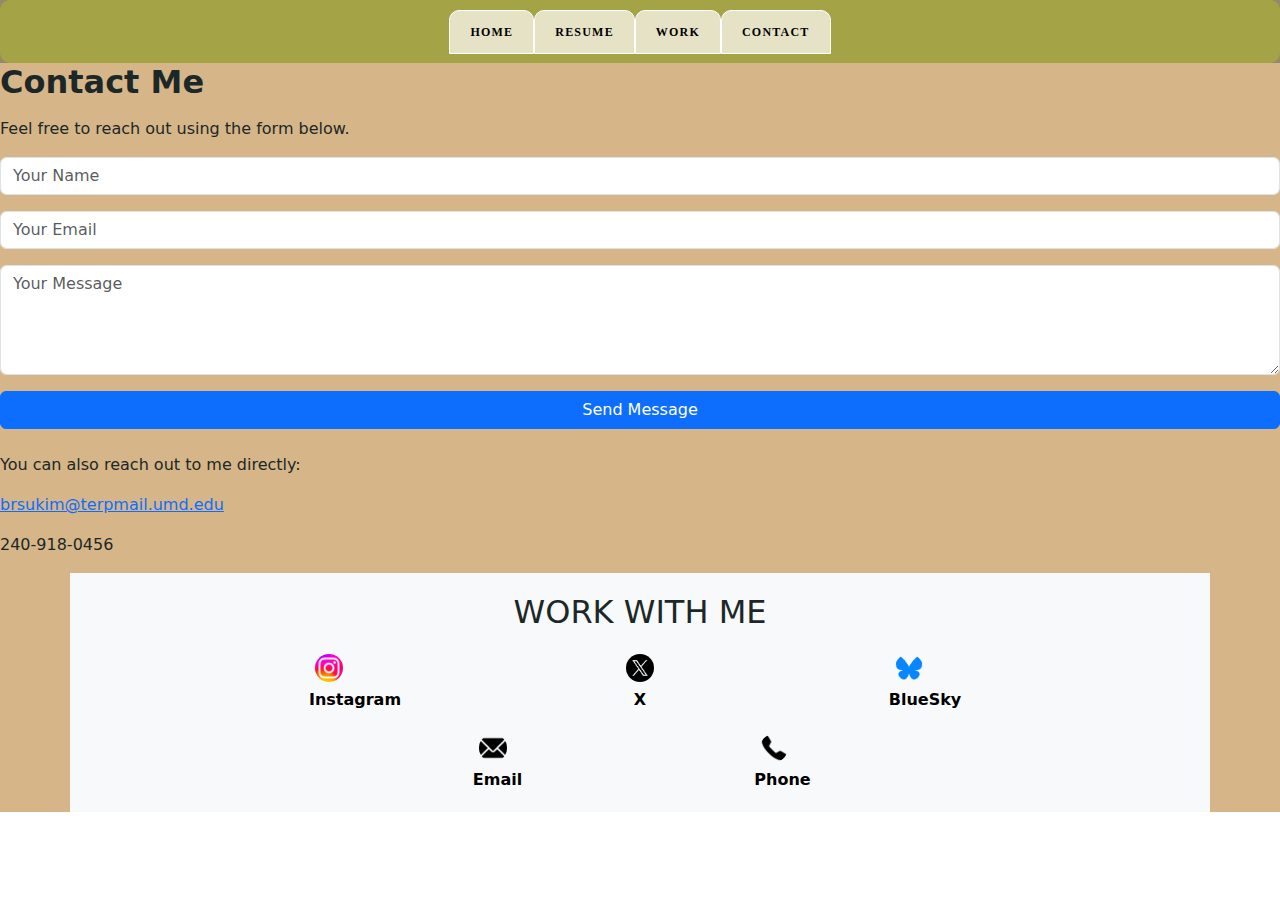
<file: contact/index.html>
<!DOCTYPE html>
<html lang="en">

<head>
    <meta charset="UTF-8" />
    <meta name="viewport" content="width=, initial-scale=1.0" />
    <title>Contact</title>
    <script src="https://cdn.jsdelivr.net/npm/@popperjs/core@2.11.8/dist/umd/popper.min.js"
        integrity="sha384-I7E8VVD/ismYTF4hNIPjVp/Zjvgyol6VFvRkX/vR+Vc4jQkC+hVqc2pM8ODewa9r"
        crossorigin="anonymous"></script>
    <script src="https://cdn.jsdelivr.net/npm/bootstrap@5.3.3/dist/js/bootstrap.min.js"
        integrity="sha384-0pUGZvbkm6XF6gxjEnlmuGrJXVbNuzT9qBBavbLwCsOGabYfZo0T0to5eqruptLy"
        crossorigin="anonymous"></script>
    <link href="https://cdn.jsdelivr.net/npm/bootstrap@5.3.3/dist/css/bootstrap.min.css" rel="stylesheet"
        integrity="sha384-QWTKZyjpPEjISv5WaRU9OFeRpok6YctnYmDr5pNlyT2bRjXh0JMhjY6hW+ALEwIH" crossorigin="anonymous">
    <link rel="stylesheet" href="../site/css/style.css" />
</head>

<body>
    <header>
        <div class="custom-tabs">
            <ul class="nav nav-tabs">
                <li class="nav-item">
                    <a class="nav-link" href="../">Home</a>
                </li>
                <li class="nav-item">
                    <a class="nav-link" href="/resume/">Resume</a>
                </li>
                <li class="nav-item">
                    <a class="nav-link" href="/work">Work</a>
                </li>
                <li class="nav-item">
                    <a class="nav-link" href="#">Contact</a>
                </li>
            </ul>
        </div>
    </header>
    <main>
        <div class="contact-container">
            <h2 class="fw-bold mb-3">Contact Me</h2>
            <p>Feel free to reach out using the form below.</p>

            <form action="mailto:brsukim@terpmail.umd.edu" method="post" enctype="text/plain">
                <div class="mb-3">
                    <input type="text" class="form-control" placeholder="Your Name" required>
                </div>
                <div class="mb-3">
                    <input type="email" class="form-control" placeholder="Your Email" required>
                </div>
                <div class="mb-3">
                    <textarea class="form-control" rows="4" placeholder="Your Message" required></textarea>
                </div>
                <button type="submit" class="btn btn-primary w-100">Send Message</button>
            </form>
            <br>
            <p>You can also reach out to me directly:</p>
            <p><a href="mailto:brsukim@terpmail.umd.edu">brsukim@terpmail.umd.edu</a></p>
            <p>240-918-0456</p>
        </div>

        <footer class="container">
            <h2 class="text-center">WORK WITH ME</h2>
            <div class="row text-center justify-content-center mt-3">
                <div class="col-6 col-md-3 icon-box">
                    <a href="https://instagram.com/brsukim" target="_blank">
                        <div class="icon"><img src="../site/images/Instagram_logo_2022.svg.webp" alt="Instagram"></div>
                        <span>Instagram</span>
                    </a>
                </div>

                <div class="col-6 col-md-3 icon-box">
                    <a href="https://x.com/BrandonKim73720" target="_blank">

                        <div class="icon"><img src="../site/images/X_logo.jpg" alt="X logo"></div>
                        <span>X</span>
                    </a>

                </div>
                <div class="col-6 col-md-3 icon-box">
                    <a href="https://bsky.app/profile/brsukim.bsky.social" target="_blank">

                        <div class="icon"><img src="../site/images/Bluesky_Logo.svg.png" alt="Bluesky logo"></div>
                        <span>BlueSky</span>
                    </a>

                </div>
            </div>
            <div class="row text-center justify-content-center mt-3">
                <div class="col-6 col-md-3 icon-box">
                    <a href="mailto:brsukim@gmail.com">
                        <div class="icon"><img src="../site/images/542689.png" alt="email icon"></div>
                        <span>Email</span>
                    </a>
                </div>
                <div class="col-6 col-md-3 icon-box">
                    <a href="mailto:brsukim@gmail.com">
                        <div class="icon"><img src="../site/images/free-phone-icon-504-thumb.png" alt="phone icon">
                        </div>
                        <span>Phone</span>
                    </a>
                </div>
            </div>
        </footer>
</body>
</body>

</html>
</file>
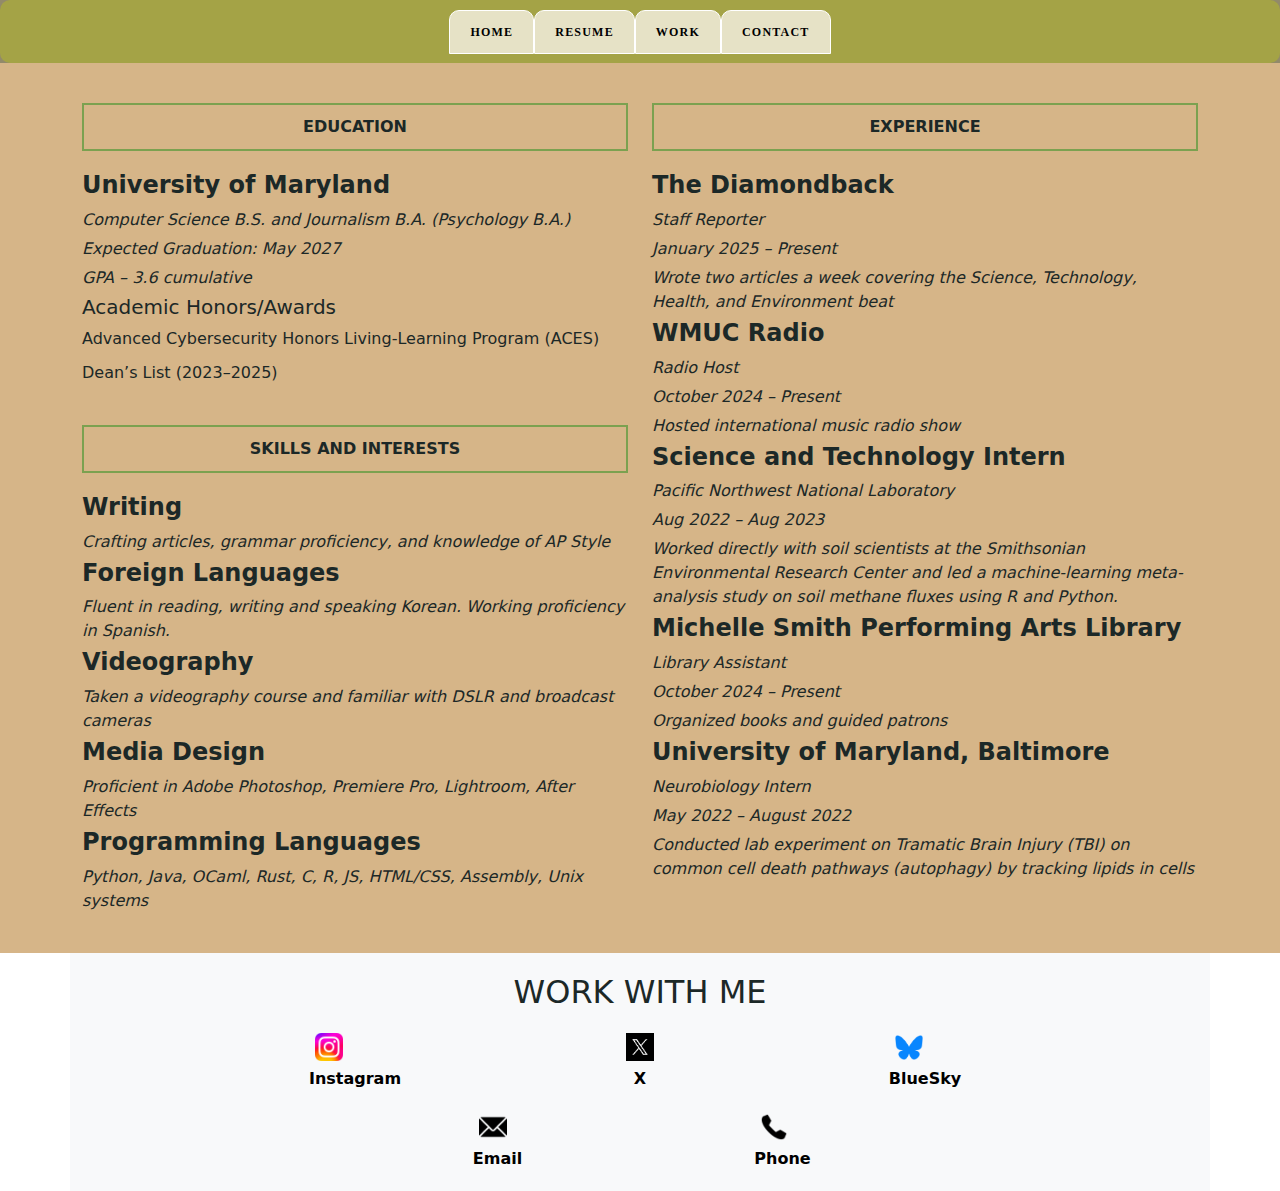
<file: resume/index.html>
<!DOCTYPE html>
<html lang="en">

<head>
    <meta charset="UTF-8" />
    <meta name="viewport" content="width=, initial-scale=1.0" />
    <title>Resume</title>
    <script src="https://cdn.jsdelivr.net/npm/@popperjs/core@2.11.8/dist/umd/popper.min.js"
        integrity="sha384-I7E8VVD/ismYTF4hNIPjVp/Zjvgyol6VFvRkX/vR+Vc4jQkC+hVqc2pM8ODewa9r"
        crossorigin="anonymous"></script>
    <script src="https://cdn.jsdelivr.net/npm/bootstrap@5.3.3/dist/js/bootstrap.min.js"
        integrity="sha384-0pUGZvbkm6XF6gxjEnlmuGrJXVbNuzT9qBBavbLwCsOGabYfZo0T0to5eqruptLy"
        crossorigin="anonymous"></script>
    <link href="https://cdn.jsdelivr.net/npm/bootstrap@5.3.3/dist/css/bootstrap.min.css" rel="stylesheet"
        integrity="sha384-QWTKZyjpPEjISv5WaRU9OFeRpok6YctnYmDr5pNlyT2bRjXh0JMhjY6hW+ALEwIH" crossorigin="anonymous">
    <link rel="stylesheet" href="../site/css/style.css" />
</head>

<body>
    <header>
        <div class="custom-tabs">
            <ul class="nav nav-tabs">
                <li class="nav-item">
                    <a class="nav-link" href="../">Home</a>
                </li>
                <li class="nav-item">
                    <a class="nav-link" href="#">Resume</a>
                </li>
                <li class="nav-item">
                    <a class="nav-link" href="/work">Work</a>
                </li>
                <li class="nav-item">
                    <a class="nav-link" href="/contact">Contact</a>
                </li>
            </ul>
        </div>
    </header>
    <main>
        <div class="container">
            <div class="row">
                <!-- Left Column (Education & Skills) -->
                <div class="col-md-6">
                    <!-- Education Section -->
                    <div class="resume-section">
                        <div class="section-title">Education</div>
                        <h4>University of Maryland</h4>
                        <p>Computer Science B.S. and Journalism B.A. (Psychology B.A.)</p>
                        <p>Expected Graduation: May 2027</p>
                        <p>GPA – 3.6 cumulative</p>
                        <h5>Academic Honors/Awards</h5>
                        <ul>
                            <li>Advanced Cybersecurity Honors Living-Learning Program (ACES)</li>
                            <li>Dean’s List (2023–2025)</li>
                        </ul>
                    </div>

                    <!-- Skills and Interests Section -->
                    <div class="resume-section">
                        <div class="section-title">Skills and Interests</div>
                        <h4>Writing</h4>
                        <p>Crafting articles, grammar proficiency, and knowledge of AP Style</p>

                        <h4>Foreign Languages</h4>
                        <p>Fluent in reading, writing and speaking Korean. Working proficiency in Spanish.</p>

                        <h4>Videography</h4>
                        <p>Taken a videography course and familiar with DSLR and broadcast cameras</p>

                        <h4>Media Design</h4>
                        <p>Proficient in Adobe Photoshop, Premiere Pro, Lightroom, After Effects</p>

                        <h4>Programming Languages</h4>
                        <p>Python, Java, OCaml, Rust, C, R, JS, HTML/CSS, Assembly, Unix systems</p>
                    </div>
                </div>

                <!-- Right Column (Experience) -->
                <div class="col-md-6">
                    <div class="resume-section">
                        <div class="section-title">Experience</div>
                        <h4>The Diamondback</h4>
                        <p>Staff Reporter</p>
                        <p>January 2025 – Present</p>
                        <p>Wrote two articles a week covering the Science, Technology, Health, and Environment beat</p>

                        <h4>WMUC Radio</h4>
                        <p>Radio Host</p>
                        <p>October 2024 – Present</p>
                        <p>Hosted international music radio show</p>

                        <h4>Science and Technology Intern</h4>
                        <p>Pacific Northwest National Laboratory</p>
                        <p>Aug 2022 – Aug 2023</p>
                        <p>Worked directly with soil scientists at the Smithsonian Environmental Research Center and
                            led a machine-learning meta-analysis study on soil methane fluxes using R and Python.
                        </p>

                        <h4>Michelle Smith Performing Arts Library</h4>
                        <p>Library Assistant</p>
                        <p>October 2024 – Present</p>
                        <p>Organized books and guided patrons</p>

                        <h4>University of Maryland, Baltimore</h4>
                        <p>Neurobiology Intern</p>
                        <p>May 2022 – August 2022</p>
                        <p>Conducted lab experiment on Tramatic Brain Injury (TBI) on common cell death pathways
                            (autophagy) by tracking lipids in cells</p>
                    </div>
                </div>
            </div>
        </div>
    </main>
    <footer class="container">
        <h2 class="text-center">WORK WITH ME</h2>
        <div class="row text-center justify-content-center mt-3">
            <div class="col-6 col-md-3 icon-box">
                <a href="https://instagram.com/brsukim" target="_blank">
                    <div class="icon"><img src="../site/images/Instagram_logo_2022.svg.webp" alt="Instagram"></div>
                    <span>Instagram</span>
                </a>
            </div>

            <div class="col-6 col-md-3 icon-box">
                <a href="https://x.com/BrandonKim73720" target="_blank">

                    <div class="icon"><img src="../site/images/X_logo.jpg" alt="X logo"></div>
                    <span>X</span>
                </a>

            </div>
            <div class="col-6 col-md-3 icon-box">
                <a href="https://bsky.app/profile/brsukim.bsky.social" target="_blank">

                    <div class="icon"><img src="../site/images/Bluesky_Logo.svg.png" alt="Bluesky logo"></div>
                    <span>BlueSky</span>
                </a>

            </div>
        </div>
        <div class="row text-center justify-content-center mt-3">
            <div class="col-6 col-md-3 icon-box">
                <a href="mailto:brsukim@gmail.com">
                    <div class="icon"><img src="../site/images/542689.png" alt="email icon"></div>
                    <span>Email</span>
                </a>
            </div>
            <div class="col-6 col-md-3 icon-box">
                <a href="mailto:brsukim@gmail.com">
                    <div class="icon"><img src="../site/images/free-phone-icon-504-thumb.png" alt="phone icon">
                    </div>
                    <span>Phone</span>
                </a>
            </div>
        </div>
    </footer>
</body>

</html>
</file>
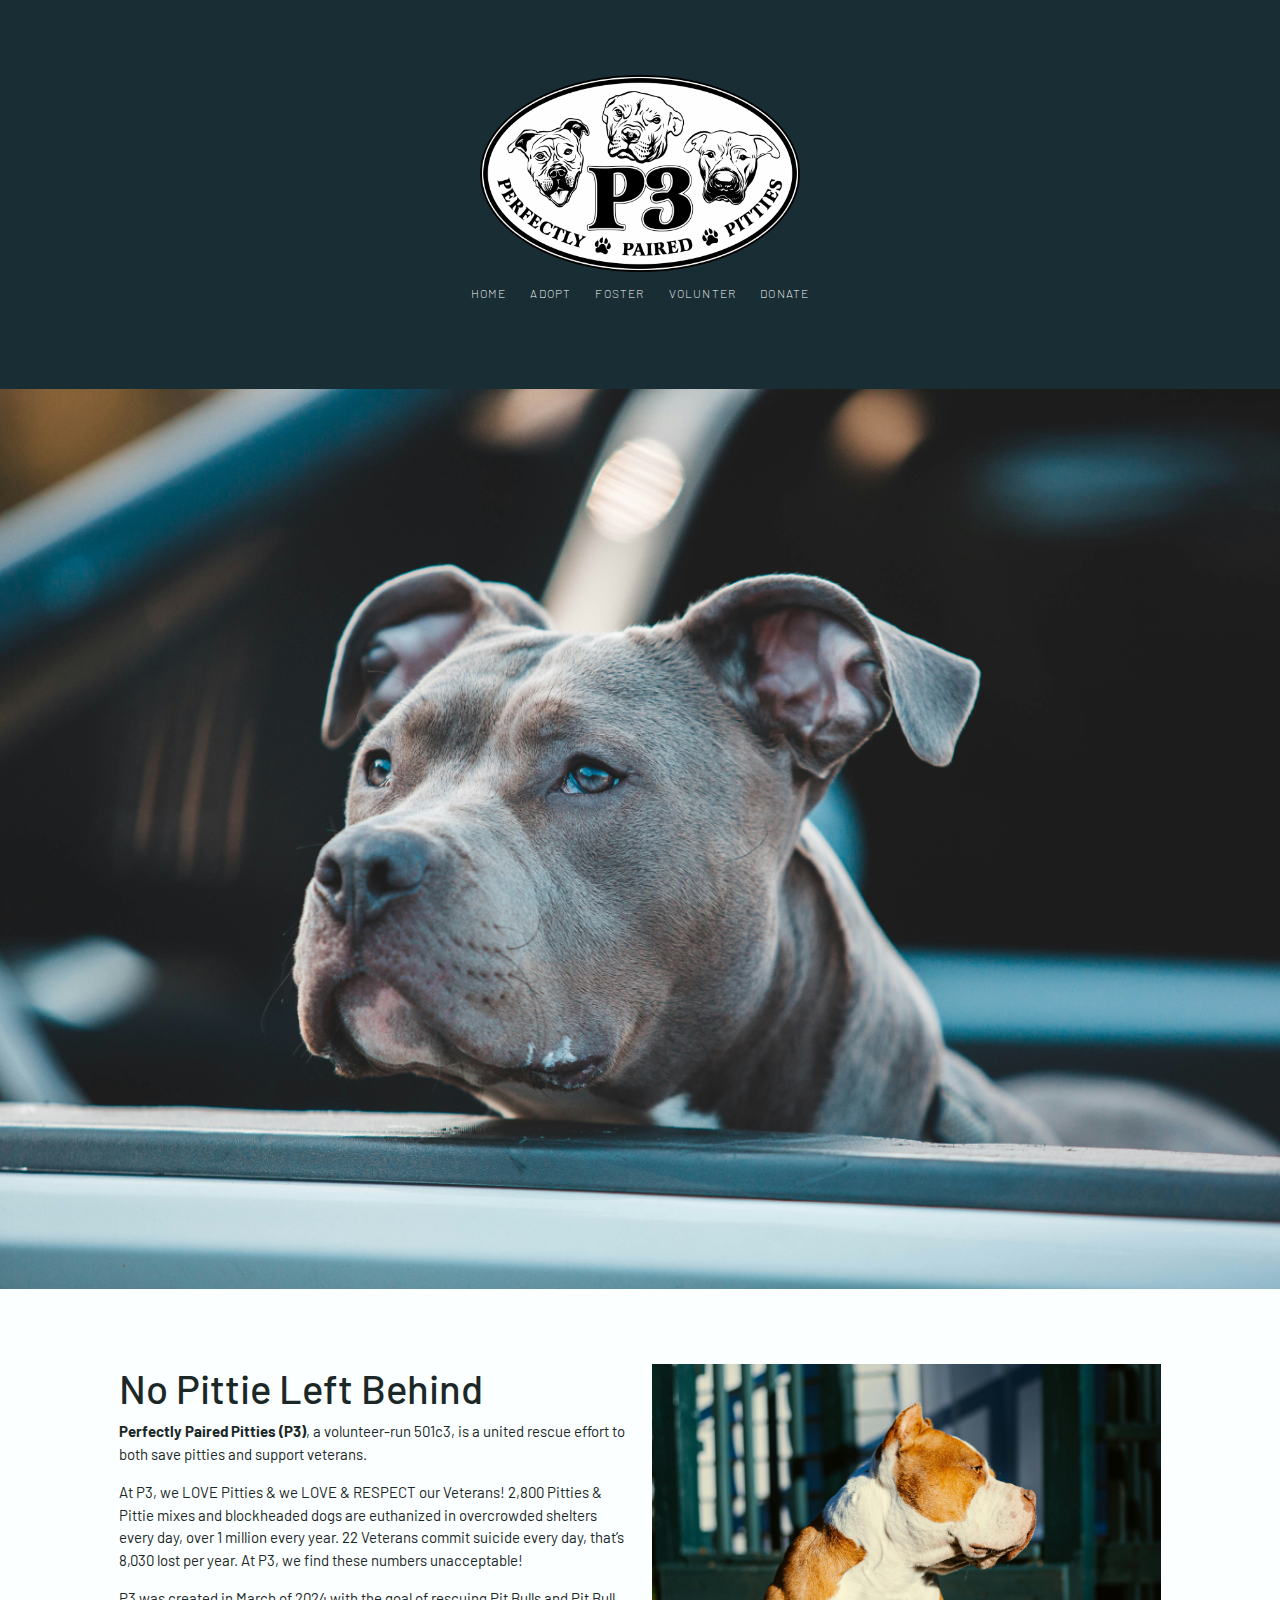
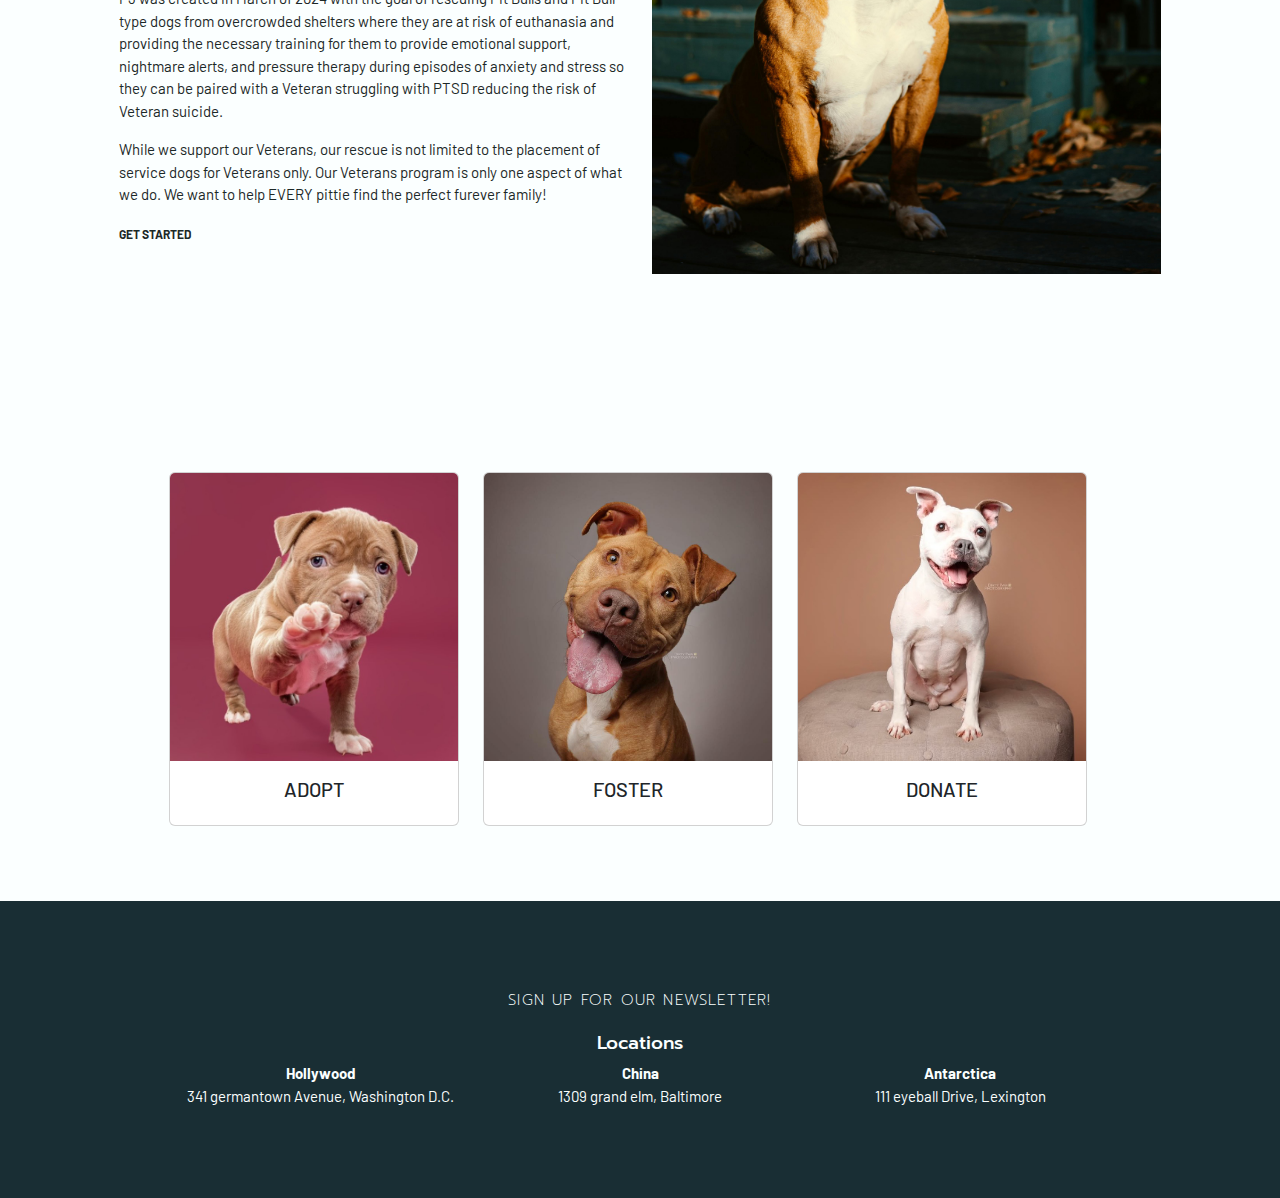
<file: projects/business/index.html>
<!DOCTYPE html>
<html lang="en">

<head>
    <meta charset="UTF-8">
    <meta name="viewport" content="width=device-width, initial-scale=1.0">
    <title>No Pittie Left Behind</title>
    <!-- // -->
    <link href="https://cdn.jsdelivr.net/npm/bootstrap@5.3.3/dist/css/bootstrap.min.css" rel="stylesheet"
        integrity="sha384-QWTKZyjpPEjISv5WaRU9OFeRpok6YctnYmDr5pNlyT2bRjXh0JMhjY6hW+ALEwIH" crossorigin="anonymous">
    <link rel="stylesheet" href="css/style.css">
    <!-- // -->
    <script src="https://cdn.jsdelivr.net/npm/@popperjs/core@2.11.8/dist/umd/popper.min.js"
        integrity="sha384-I7E8VVD/ismYTF4hNIPjVp/Zjvgyol6VFvRkX/vR+Vc4jQkC+hVqc2pM8ODewa9r"
        crossorigin="anonymous"></script>
    <script src="https://cdn.jsdelivr.net/npm/bootstrap@5.3.3/dist/js/bootstrap.min.js"
        integrity="sha384-0pUGZvbkm6XF6gxjEnlmuGrJXVbNuzT9qBBavbLwCsOGabYfZo0T0to5eqruptLy"
        crossorigin="anonymous"></script>
</head>

<body>
    <header>
        <img src="images/p3logo.png" alt="P3 Logo" class="img-fluid">
        <nav class="nav justify-content-center">
            <a class="nav-link" href="#home">HOME</a>
            <a class="nav-link" href="#adopt">ADOPT</a>
            <a class="nav-link" href="#foster">FOSTER</a>
            <a class="nav-link" href="#volunteer">VOLUNTER</a>
            <a class="nav-link" href="#donate">DONATE</a>
        </nav>
    </header>
    <main>
        <div class="cool-pitt">
            <img src="images/pitt-1.jpg" alt="Pitt looking out window" class="img-fluid">
        </div>
        <div class="container-fluid">
            <section class="row hero-section justify-content-center">
                <div class="col-md-5">
                    <h1>No Pittie Left Behind</h1>
                    <p><b>Perfectly Paired Pitties (P3)</b>, a volunteer-run 501c3, is a united rescue effort to both
                        save pitties and support veterans.
                    </p>
                    <p>At P3, we LOVE Pitties & we LOVE & RESPECT our Veterans! 2,800 Pitties & Pittie mixes and
                        blockheaded dogs are euthanized in overcrowded shelters every day, over 1 million every year. 22
                        Veterans commit suicide every day, that’s 8,030 lost per year. At P3, we find these numbers
                        unacceptable!
                    </p>
                    <p>P3 was created in March of 2024 with the goal of rescuing Pit Bulls and Pit Bull type dogs from
                        overcrowded shelters where they are at risk of euthanasia and providing the necessary training
                        for them to provide emotional support, nightmare alerts, and pressure therapy during episodes of
                        anxiety and stress so they can be paired with a Veteran struggling with PTSD reducing the risk
                        of Veteran suicide.
                    </p>
                    <p>While we support our Veterans, our rescue is not limited to the placement of service dogs for
                        Veterans only. Our Veterans program is only one aspect of what we do. We want to help EVERY
                        pittie find the perfect furever family!
                    </p>
                    <a href="#">Get started</a>
                </div>
                <div class="col-md-5">
                    <img src="images/pitt-3.jpg" alt="Pitt looking to side" class="img-fluid">
                </div>
            </section>
            <section class="row align-items-center">
                <div class="row text-center mt-5 justify-content-center">
                    <div class="col-md-3">
                        <div class="card">
                            <img src="images/ariel.jpeg" alt="Adopt" class="card-img-top">
                            <div class="card-body">
                                <h5 class="card-title">ADOPT</h5>
                            </div>
                        </div>
                    </div>
                    <div class="col-md-3">
                        <div class="card">
                            <img src="images/kiyu.png" alt="Foster" class="card-img-top">
                            <div class="card-body">
                                <h5 class="card-title">FOSTER</h5>
                            </div>
                        </div>
                    </div>
                    <div class="col-md-3">
                        <div class="card">
                            <img src="images/mellow.jpeg" alt="Donate" class="card-img-top">
                            <div class="card-body">
                                <h5 class="card-title">DONATE</h5>
                            </div>
                        </div>
                    </div>
                </div>
            </section>
        </div>
    </main>
    <footer class="container-fluid">
        <div class="row justify-content-center text-center">
            <h2><a class="nav-link" href="#newsletter">Sign up for our newsletter!</a></h2>
            <h2>Locations</h2>
            <div class="col-md-3">
                <p><b>Hollywood</b><br>
                    341 germantown Avenue, Washington D.C. <br>
                </p>
            </div>
            <div class="col-md-3">
                <p><b>China</b><br>
                    1309 grand elm, Baltimore<br>
                </p>
            </div>
            <div class="col-md-3">
                <p><b>Antarctica</b><br>
                    111 eyeball Drive, Lexington<br>
                </p>
            </div>
        </div>
    </footer>
</body>

</html>
</file>
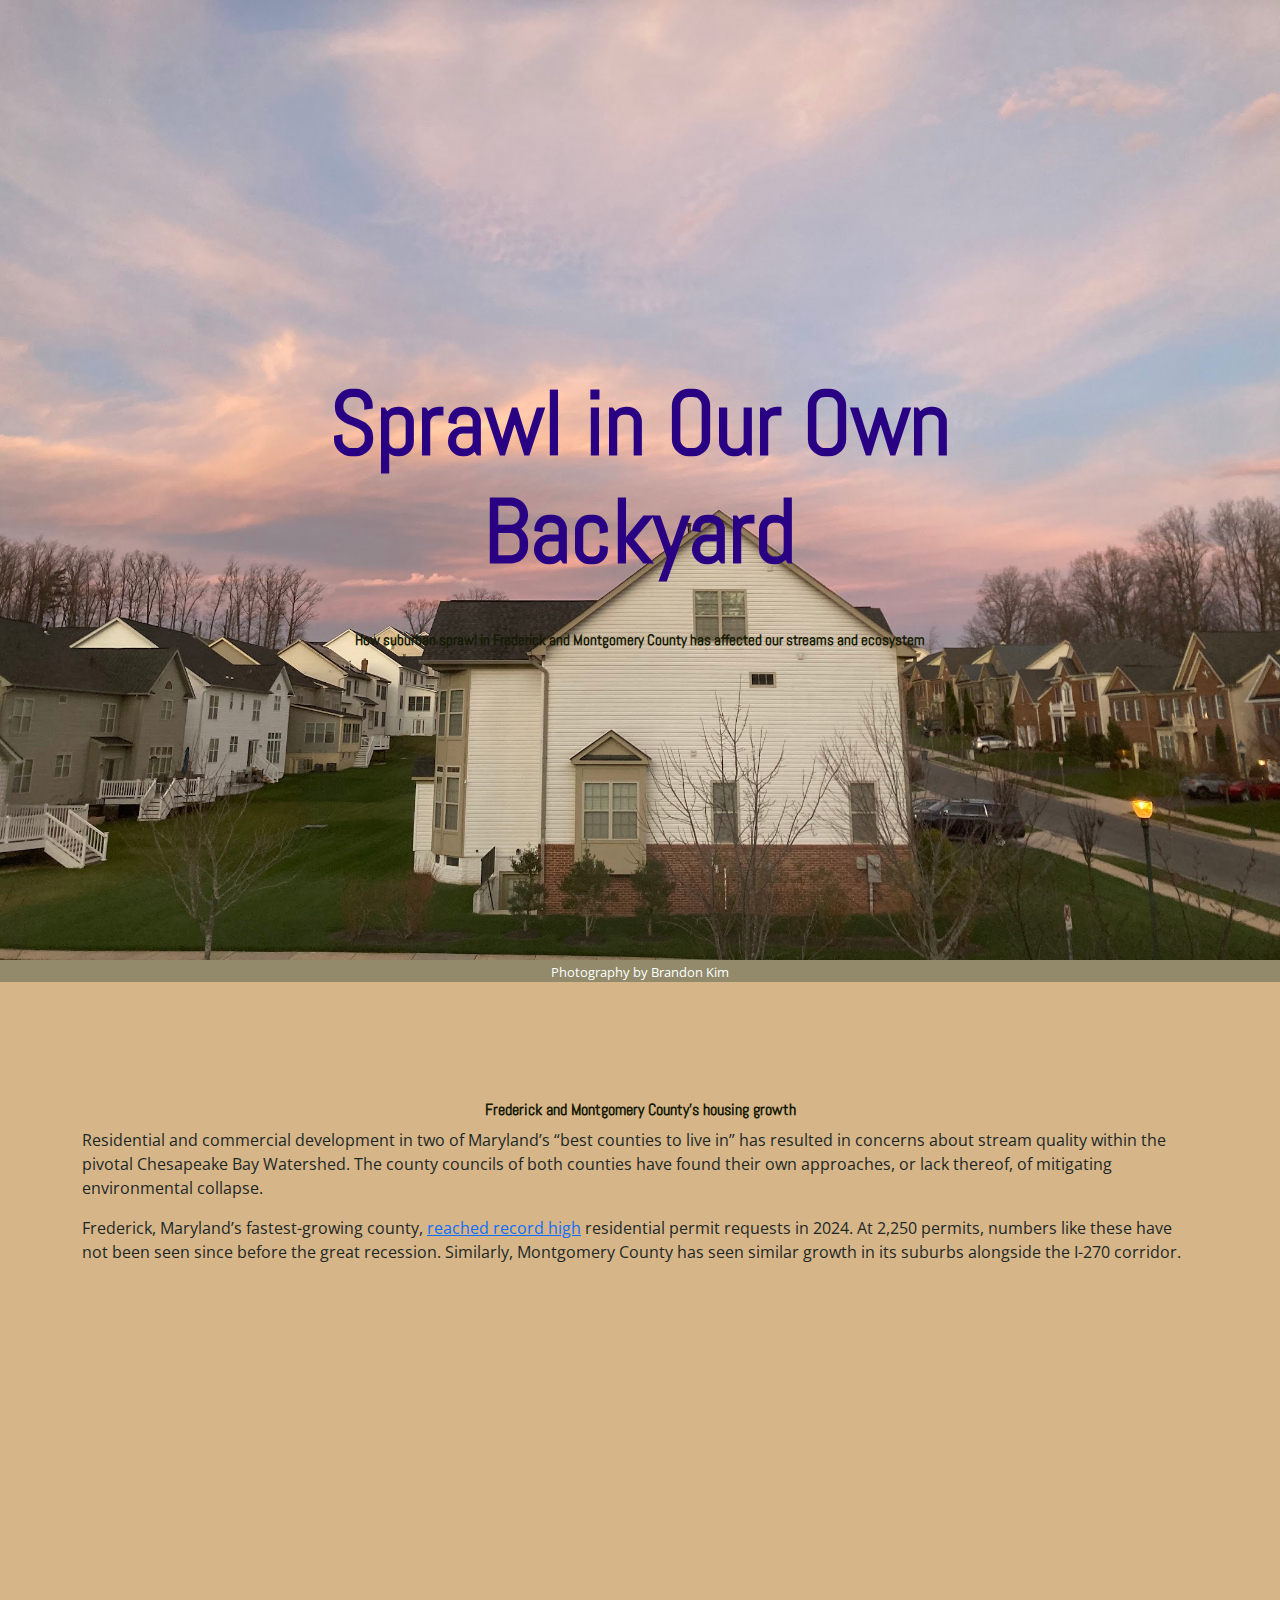
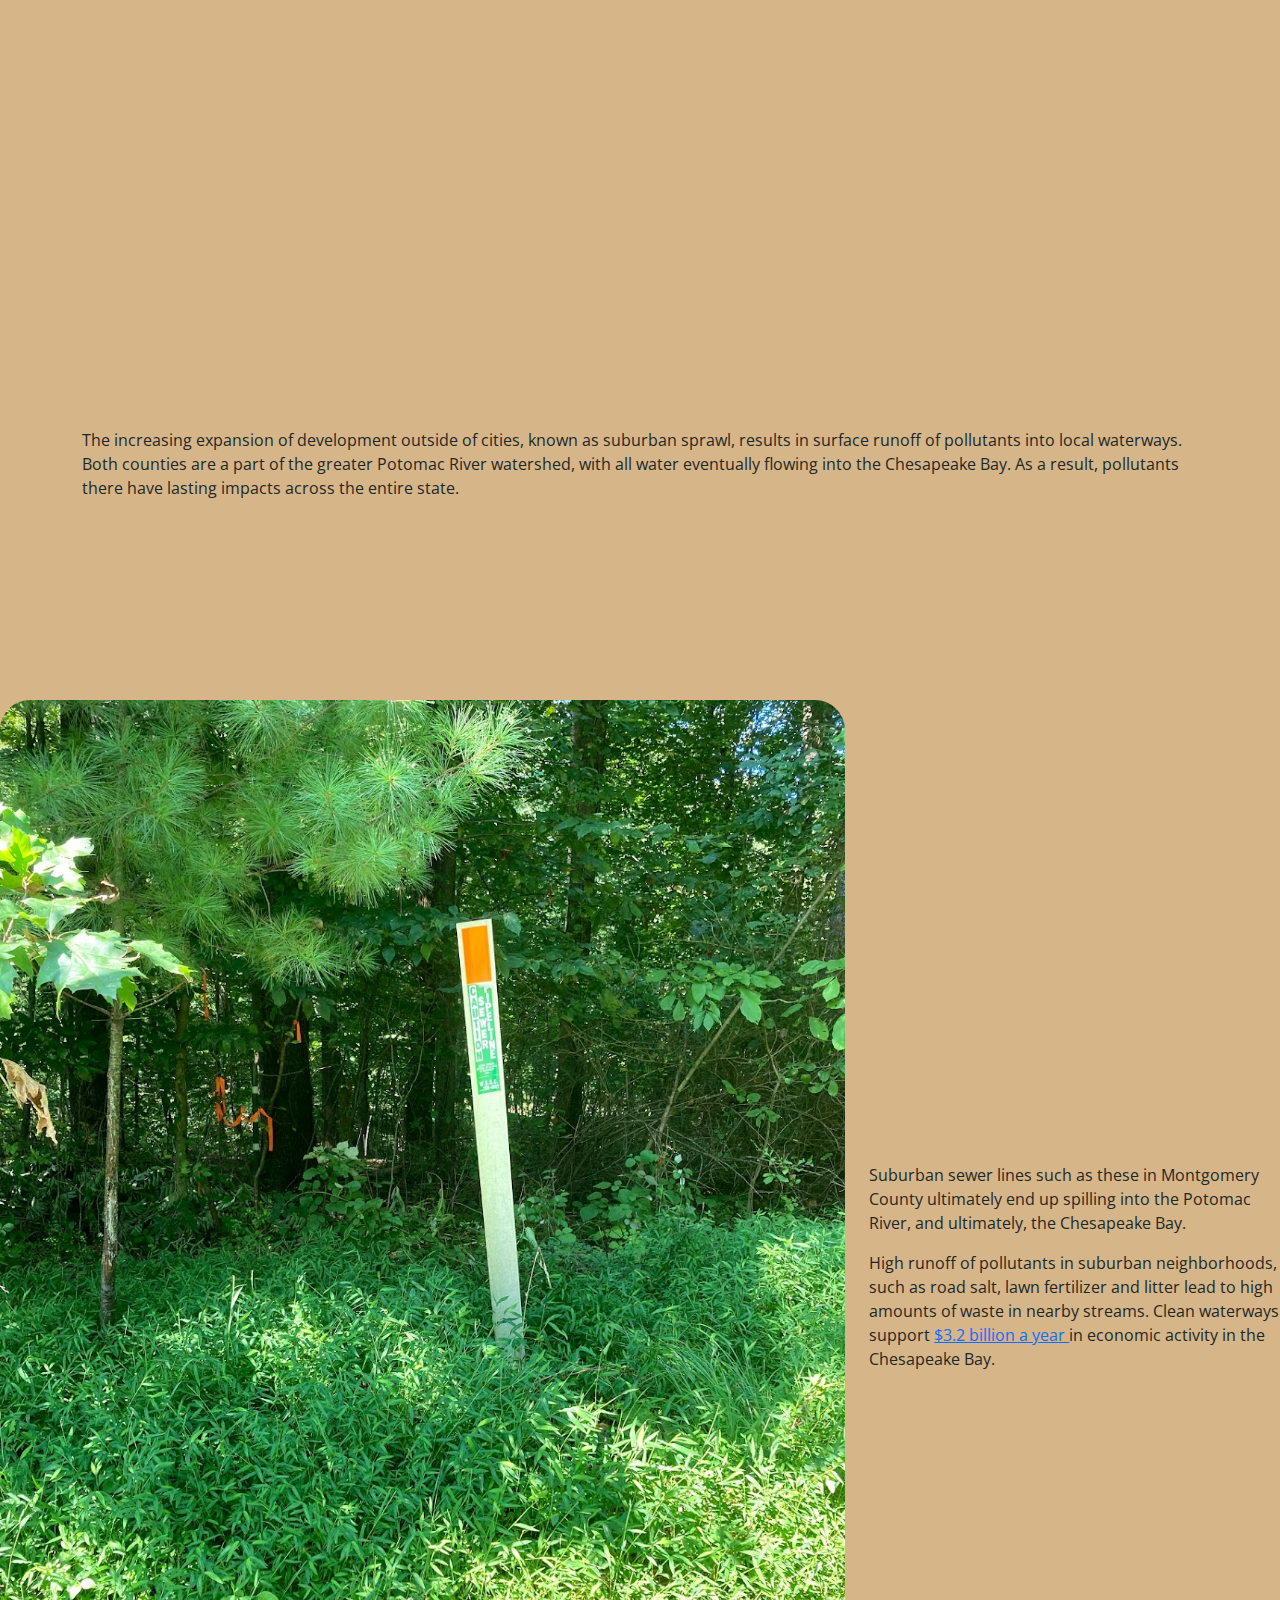
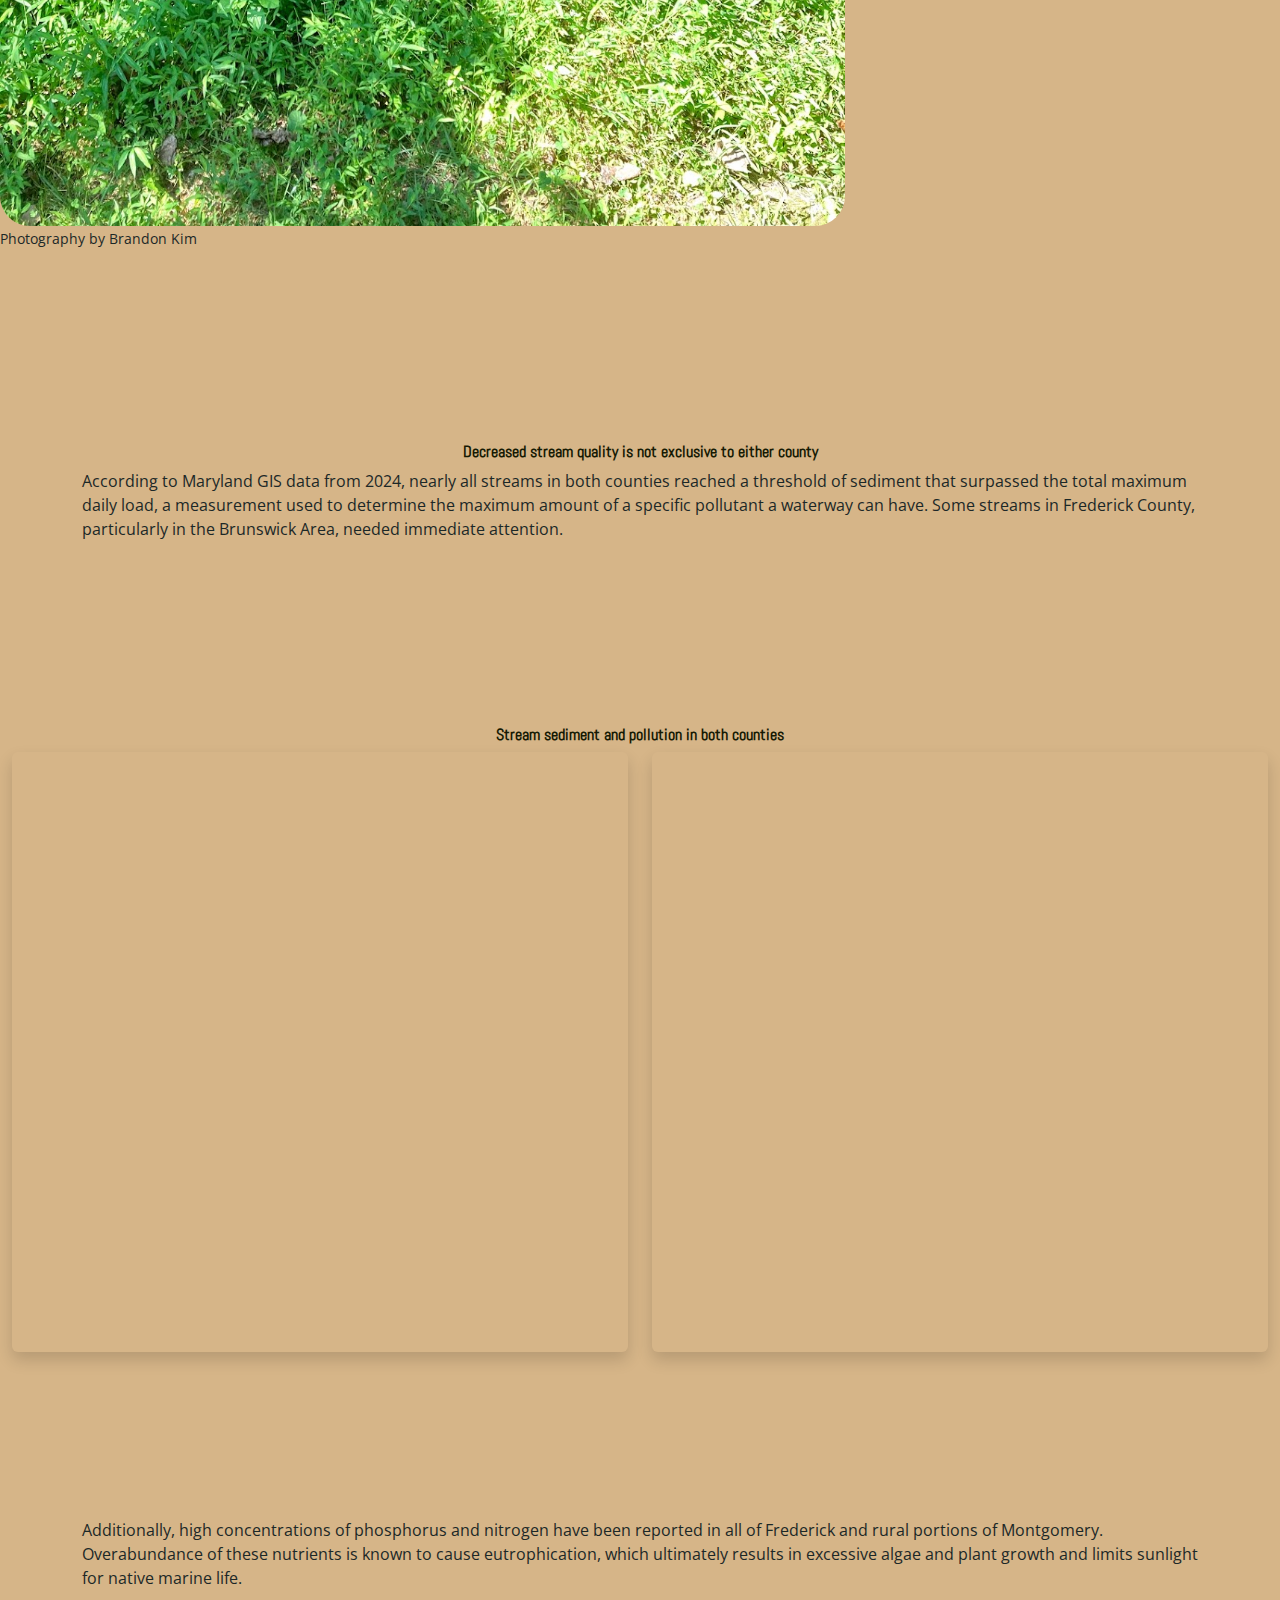
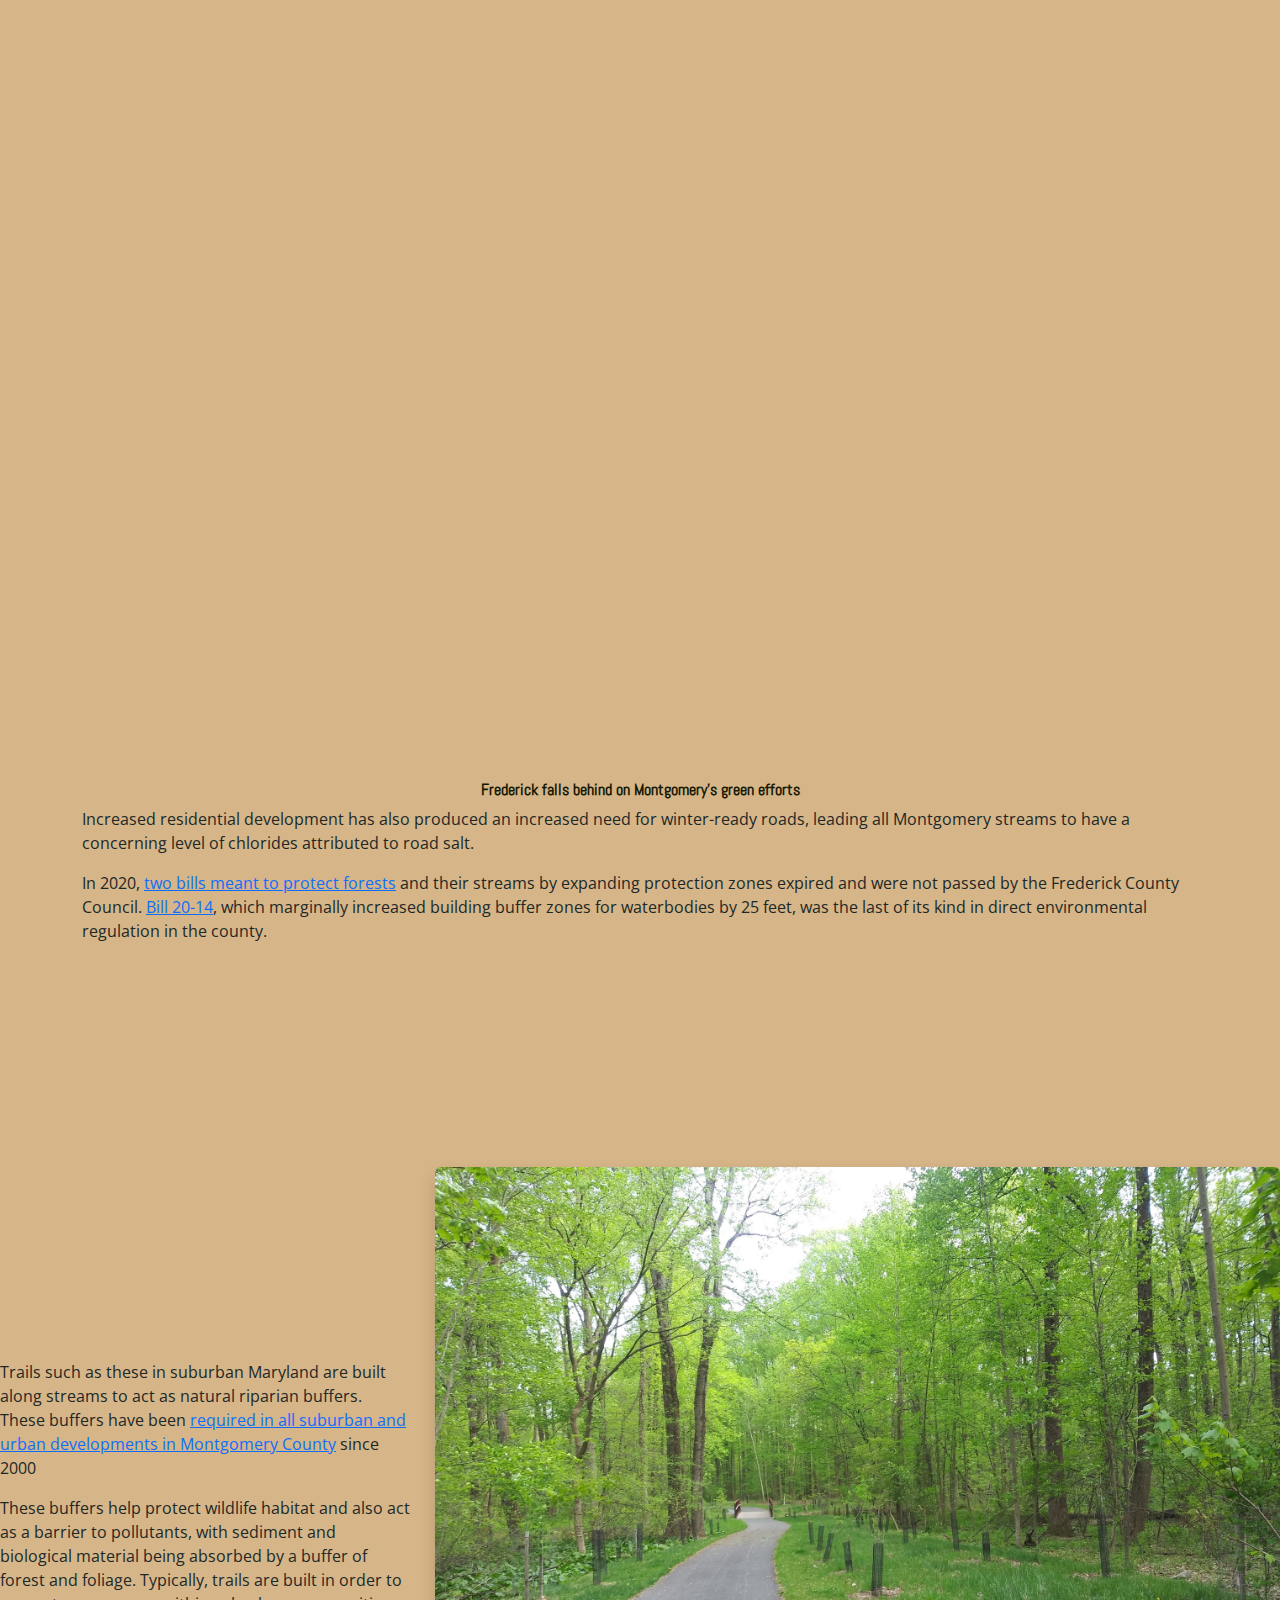
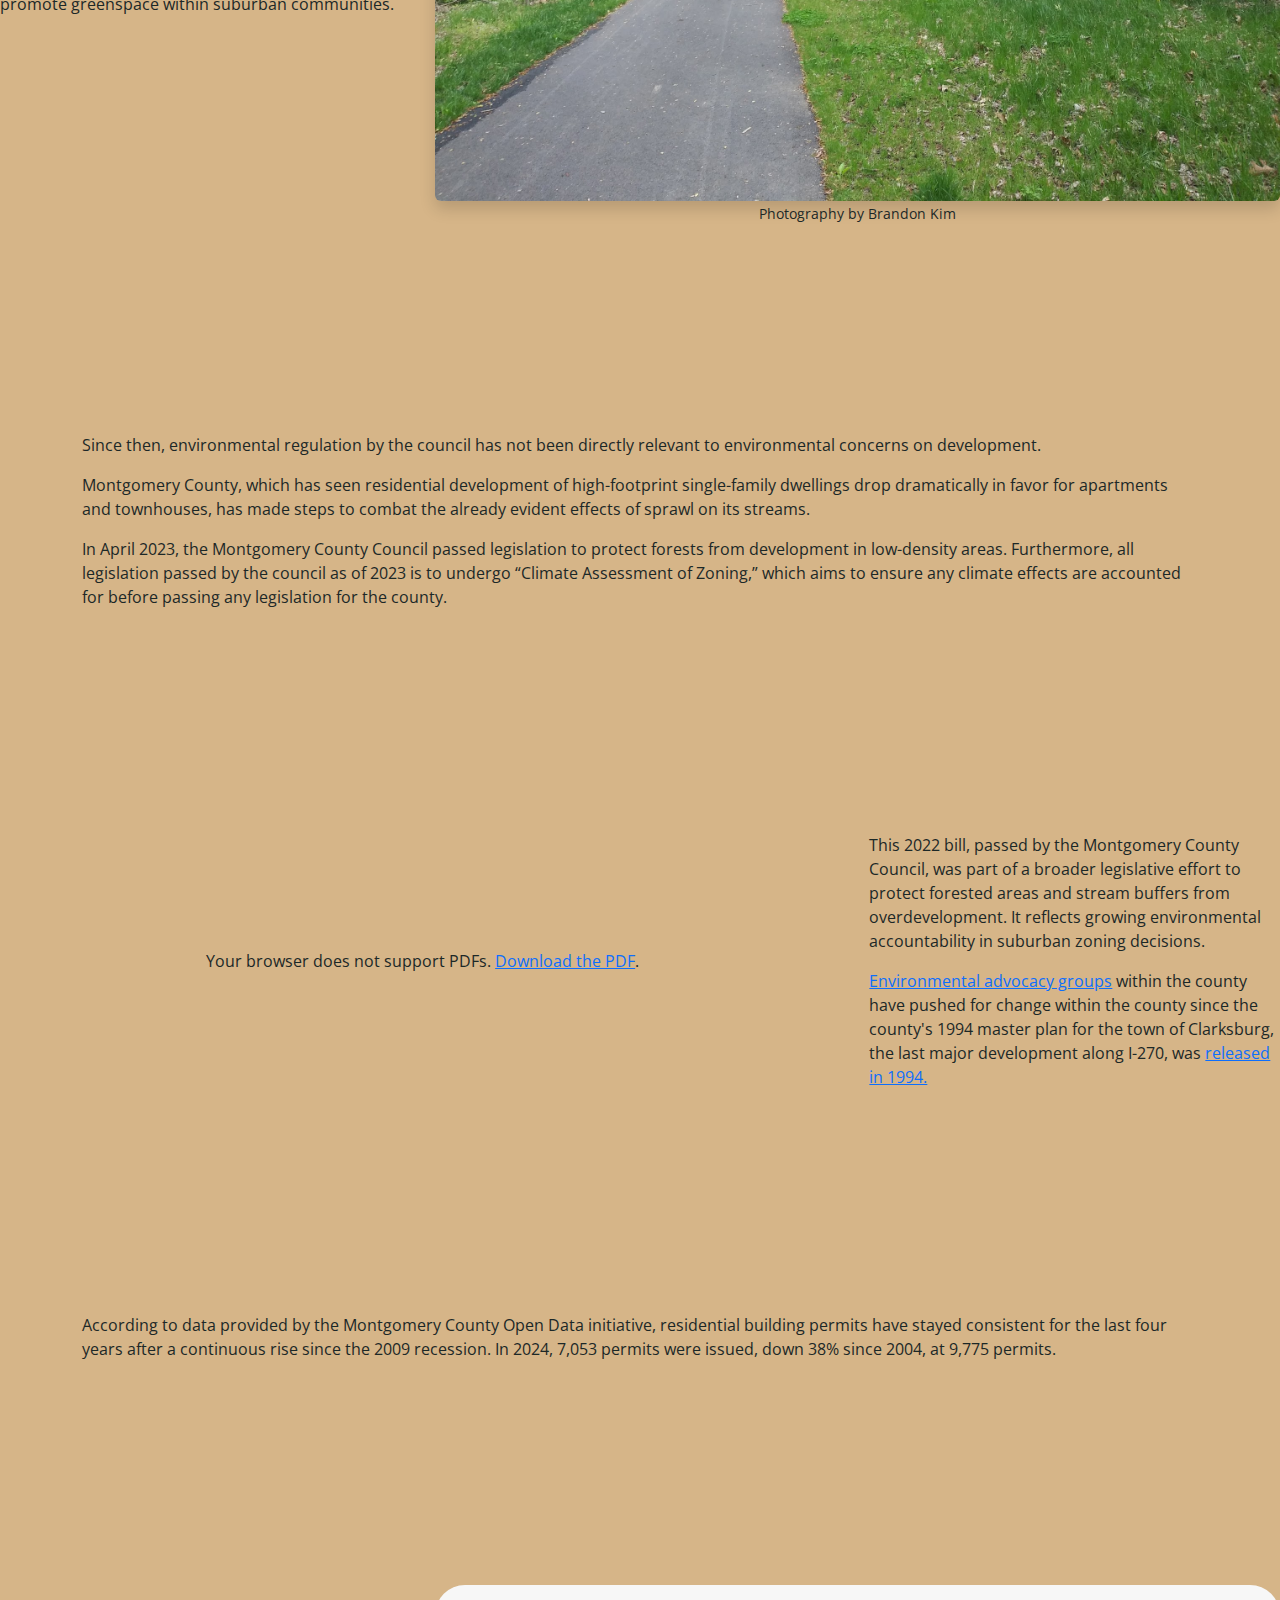
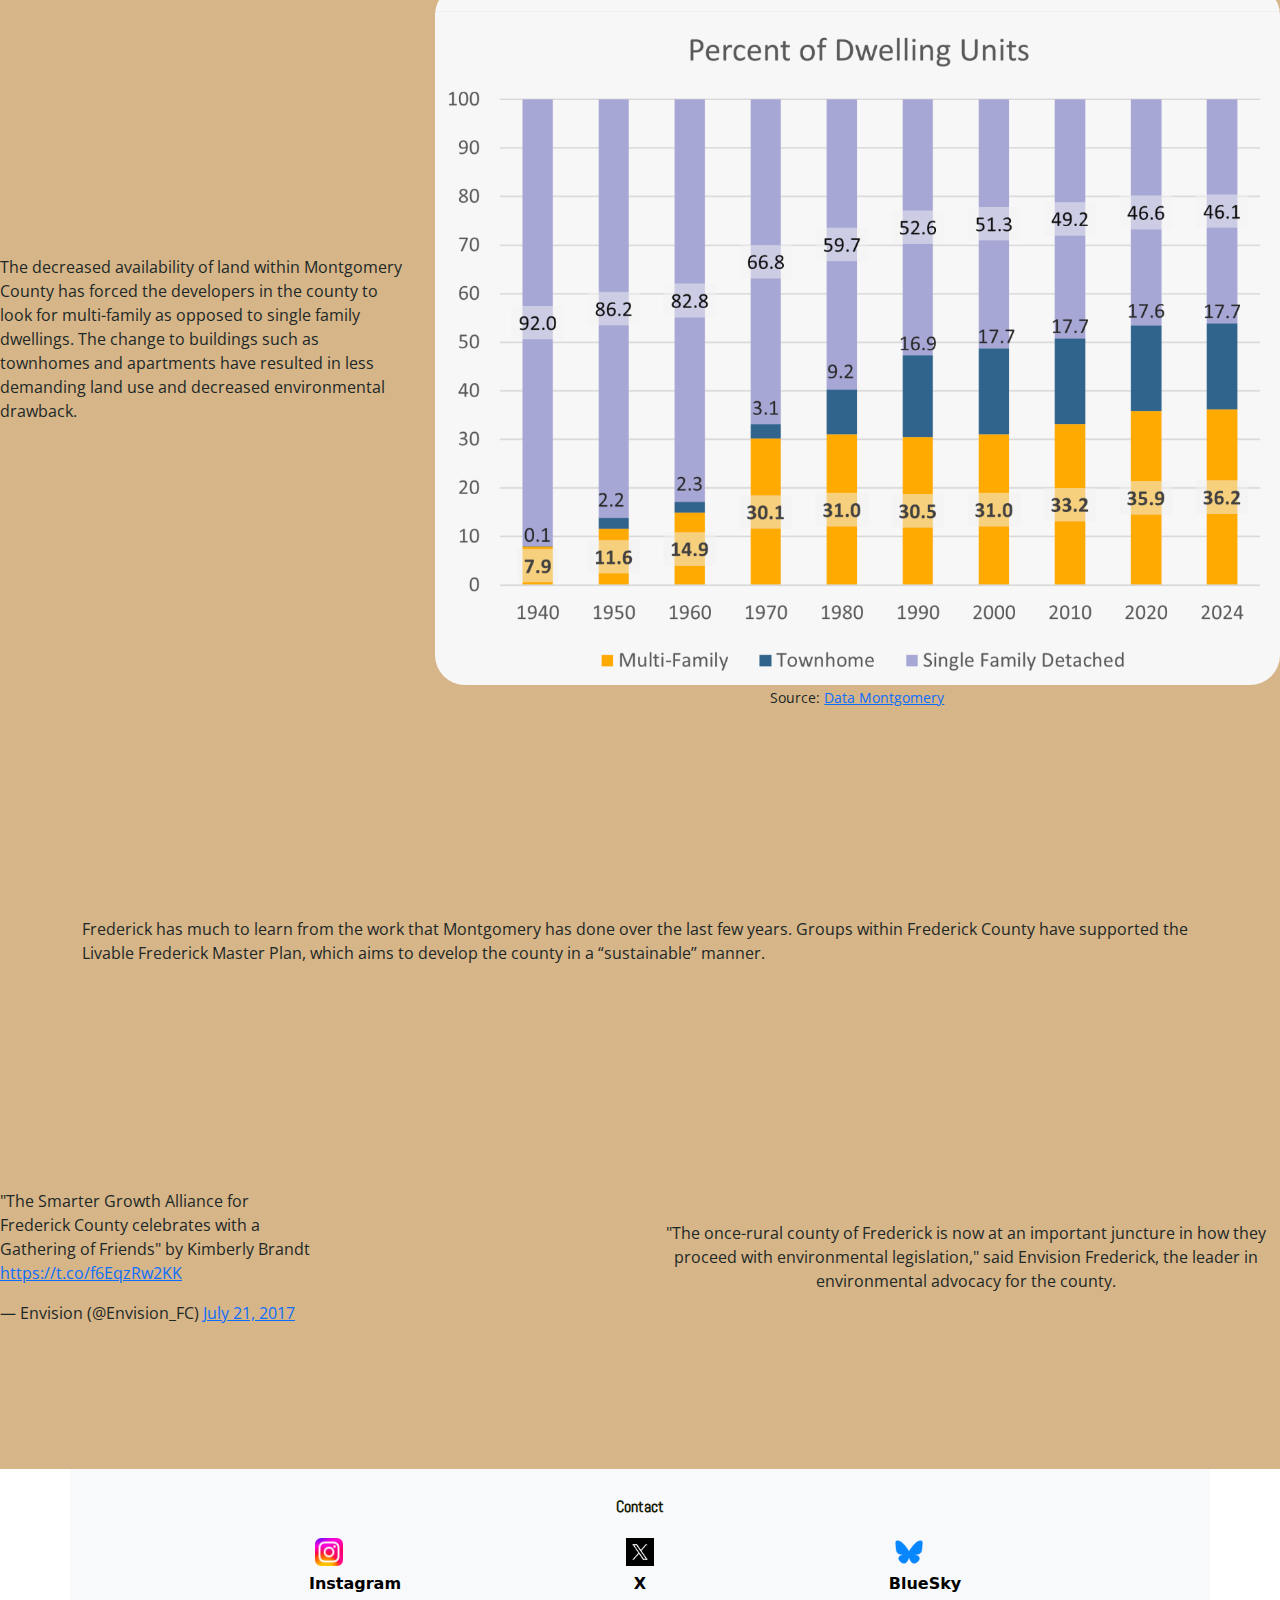
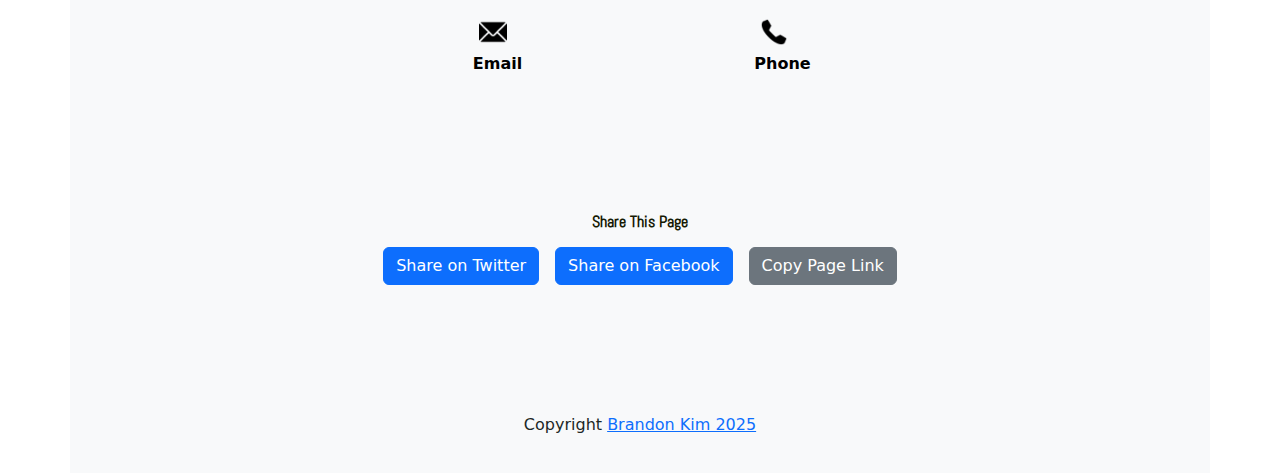
<file: projects/final/index.html>
<!DOCTYPE html>
<html lang="en">

<head>
    <meta charset="UTF-8" />
    <meta name="viewport" content="width=, initial-scale=1.0" />
    <title>Development Hurts Streams in Frederick and Montgomery County</title>
    <script src="https://cdn.jsdelivr.net/npm/@popperjs/core@2.11.8/dist/umd/popper.min.js"
        integrity="sha384-I7E8VVD/ismYTF4hNIPjVp/Zjvgyol6VFvRkX/vR+Vc4jQkC+hVqc2pM8ODewa9r"
        crossorigin="anonymous"></script>
    <script src="https://cdn.jsdelivr.net/npm/bootstrap@5.3.3/dist/js/bootstrap.min.js"
        integrity="sha384-0pUGZvbkm6XF6gxjEnlmuGrJXVbNuzT9qBBavbLwCsOGabYfZo0T0to5eqruptLy"
        crossorigin="anonymous"></script>
    <link href="https://cdn.jsdelivr.net/npm/bootstrap@5.3.3/dist/css/bootstrap.min.css" rel="stylesheet"
        integrity="sha384-QWTKZyjpPEjISv5WaRU9OFeRpok6YctnYmDr5pNlyT2bRjXh0JMhjY6hW+ALEwIH" crossorigin="anonymous">
    <link rel="stylesheet" href="css/style.css" />
</head>

<body>
    <header>
        <img src="images/ClarksburgRowHouses.jpg" alt="Row of houses in Clarksburg, Maryland" class="img-fluid">
        <small>Photography by Brandon Kim</small>
        <div class="centered-text">
            <h1>Sprawl in Our Own Backyard</h1>
            <h2>How suburban sprawl in Frederick and Montgomery County has affected our streams and ecosystem</h2>
        </div>

    </header>
    <main>
        <section class="container">
            <div class="text">
                <h2>Frederick and Montgomery County's housing growth</h2>
                <p>
                    Residential and commercial development in two of Maryland’s “best counties to live in” has
                    resulted in concerns about stream quality within the pivotal Chesapeake Bay Watershed. The
                    county councils
                    of both counties have found their own approaches, or lack thereof, of mitigating
                    environmental collapse.
                </p>
            </div>
            <p>
                Frederick, Maryland’s fastest-growing county, <a
                    href="https://www.winchesterstar.com/winchester_star/residential-building-permits-issued-in-frederick-county-likely-to-be-the-most-in-nearly-2/article_524cb97d-d2ca-5b3d-8de3-8902101bf935.html">
                    reached record high</a>
                residential permit requests
                in 2024. At 2,250 permits, numbers like these have not been seen since before the great
                recession. Similarly,
                Montgomery County has seen similar growth in its suburbs alongside the I-270 corridor.
            </p>

        </section>

        <section class="graphics">
            <div class="container narrow-content">
                <div class="row justify-content-center">
                    <div class="col-12">
                        <iframe src="https://datawrapper.dwcdn.net/wvOGf/2/" height="428"
                            style="width: 100%; display: block;"></iframe>

                        <script type="text/javascript">!function () { "use strict"; window.addEventListener("message", (function (a) { if (void 0 !== a.data["datawrapper-height"]) { var e = document.querySelectorAll("iframe"); for (var t in a.data["datawrapper-height"]) for (var r, i = 0; r = e[i]; i++)if (r.contentWindow === a.source) { var d = a.data["datawrapper-height"][t] + "px"; r.style.height = d } } })) }();

                        </script>
                    </div>
                </div>
            </div>
        </section>
        <section class="container">
            <p>
                The increasing expansion of development outside of cities, known as suburban sprawl, results
                in surface runoff of pollutants into local waterways. Both counties are a part of the
                greater Potomac River watershed, with all water eventually flowing into the Chesapeake Bay.
                As a result, pollutants there have lasting impacts across the entire state.
            </p>
        </section>
        <section class="graphics">

            <div class="row align-items-center my-4">
                <div class="col-md-8">
                    <img src="images/SewerLineClarksburg.jpg" alt="Sewer line in Montgomery County" class="img-fluid" />
                    <small>Photography by Brandon Kim</small>
                </div>
                <div class="col-md-4">
                    <p>
                        Suburban sewer lines such as these in Montgomery County ultimately end up spilling into the
                        Potomac
                        River, and ultimately, the Chesapeake Bay.
                    </p>
                    <p>
                        High runoff of pollutants in suburban neighborhoods, such as road salt, lawn fertilizer and
                        litter
                        lead
                        to high amounts of waste in nearby streams. Clean waterways support <a
                            href="https://news.maryland.gov/mde/2025/03/07/five-maryland-watersheds-selected-for-whole-watershed-act-grant-funding-to-support-environmental-restoration-and-economic-development/">$3.2
                            billion a year </a>in economic activity
                        in the Chesapeake Bay.
                    </p>
                </div>
            </div>
        </section>
        <section class="container">
            <h2>Decreased stream quality is not exclusive to either county</h2>
            <p>
                According to Maryland GIS data from 2024, nearly all streams in both counties reached a
                threshold of sediment that surpassed the total maximum daily load, a measurement used to
                determine the maximum amount of a specific pollutant a waterway can have. Some streams in
                Frederick County, particularly in the Brunswick Area, needed immediate attention.
            </p>
        </section>
        <section class="graphics container-fluid text-center">
            <h2>Stream sediment and pollution in both counties</h2>
            <div class="row justify-content-center g-4">
                <div class="col-md-6">
                    <iframe
                        src="https://fcgmd.maps.arcgis.com/apps/Styler/index.html?appid=6f640022cb8f4342bc91809459ed0410"
                        width="100%" height="600" allowfullscreen loading="lazy" title="Frederick County GIS Map"
                        class="w-100 rounded shadow">
                    </iframe>
                </div>
                <div class="col-md-6">
                    <iframe
                        src="https://mcgov-gis.maps.arcgis.com/apps/instant/sidebar/index.html?appid=7d0b242bf5cc4ce3936d1f72ad92ba61"
                        width="100%" height="600" allowfullscreen loading="lazy" title="Montgomery County GIS Map"
                        class="w-100 rounded shadow">
                    </iframe>
                </div>
            </div>
        </section>

        <section class="container">
            <p>
                Additionally, high concentrations of phosphorus and nitrogen have been reported in all of
                Frederick and rural portions of Montgomery. Overabundance of these nutrients is known to
                cause eutrophication, which ultimately results in excessive algae and plant growth and
                limits sunlight for native marine life.
            </p>
        </section>
        <iframe src="https://mde.geodata.md.gov/TMDL/" width="100%" height="600" allowfullscreen
            title="Montgomery County GIS Map" tabindex="-1">
        </iframe>
        <section class="container">
            <h2>Frederick falls behind on Montgomery's green efforts</h2>
            <p>
                Increased residential development has also produced an increased need for winter-ready
                roads, leading all Montgomery streams to have a concerning level of chlorides attributed to
                road salt.
            </p>
            <p>
                In 2020, <a
                    href="https://www.google.com/url?q=https://preservationmaryland.org/legislation-seeks-to-strengthen-frederick-countys-forest-conservation-policies/&sa=D&source=docs&ust=1746742622952685&usg=AOvVaw1OLrNIuSAkR5BxFBXIfqbb">two
                    bills meant to protect forests</a> and their streams by expanding protection zones
                expired and were not passed by the Frederick County Council. <a
                    href="https://www.frederickcountymd.gov/DocumentCenter/View/328347/Bill-No-20-14-Waterbody-Buffers">Bill
                    20-14</a>, which marginally
                increased building buffer zones for waterbodies by 25 feet, was the last of its kind in direct
                environmental regulation in the county.
            </p>
        </section>
        <section class="graphics">
            <div class="row align-items-center my-5">
                <div class="col-md-4">
                    <p>
                        Trails such as these in suburban Maryland are built along streams to act as natural riparian
                        buffers.
                        These buffers have been <a
                            href="https://www.montgomerycountymd.gov/OLO/Resources/Files/clarksburg/h150.pdf">required
                            in
                            all suburban and urban developments in Montgomery County</a>
                        since 2000
                    </p>
                    <p>These buffers help protect wildlife habitat and also act as a barrier to pollutants, with
                        sediment and biological material being absorbed by a buffer of forest and foliage. Typically,
                        trails are built in order to promote greenspace within suburban communities.
                    </p>
                </div>
                <div class="col-md-8 text-center">
                    <img src="images/BufferedTrailsClarksburg.jpg" alt="Buffered trail in Clarksburg"
                        class="img-fluid rounded shadow" />
                    <small>Photography by Brandon Kim</small>
                </div>

            </div>
        </section>
        <section class="container">
            <p>
                Since then, environmental regulation by the council has not been directly relevant to
                environmental concerns on development.
            </p>
            <p>
                Montgomery County, which has seen residential development of high-footprint single-family
                dwellings drop dramatically in favor for apartments and townhouses, has made steps to combat
                the already evident effects of sprawl on its streams.
            </p>
            <p>
                In April 2023, the Montgomery County Council passed legislation to protect forests from
                development in low-density areas. Furthermore, all legislation passed by the council as of
                2023 is to undergo “Climate Assessment of Zoning,” which aims to ensure any climate effects
                are accounted for before passing any legislation for the county.
            </p>
        </section>
        <section class="graphics">

            <div class="row align-items-center my-5">
                <div class="col-md-8 text-center">
                    <object class="w-100 rounded shadow" type="application/pdf"
                        data="https://apps.montgomerycountymd.gov/ccllims/DownloadFilePage?FileName=2744_1_21388_Bill_3-22_Signed_20220725.pdf"
                        width="100%" height="500">
                        <p>Your browser does not support PDFs. <a
                                href="https://apps.montgomerycountymd.gov/ccllims/DownloadFilePage?FileName=2744_1_21388_Bill_3-22_Signed_20220725.pdf"
                                target="_blank">Download the PDF</a>.</p>
                    </object>
                </div>
                <div class="col-md-4">
                    <p>
                        This 2022 bill, passed by the Montgomery County Council, was part of a broader legislative
                        effort to
                        protect forested areas and stream buffers from overdevelopment. It reflects growing
                        environmental
                        accountability in suburban zoning decisions.
                    </p>
                    <p>
                        <a href="https://www.tenmilecreek.org/">Environmental advocacy groups</a> within the county have
                        pushed for change
                        within the county since the county's 1994 master plan for the town of Clarksburg, the last major
                        development along I-270, was <a
                            href="https://montgomeryplanning.org/planning/communities/upcounty/clarksburg/clarksburg-gateway-sector-plan/">released
                            in 1994.</a>
                    </p>
                </div>
            </div>
        </section>

        <section class="container">

            <p>
                According to data provided by the Montgomery County Open Data initiative, residential
                building permits have stayed consistent for the last four years after a continuous rise
                since the 2009 recession. In 2024, 7,053 permits were issued, down 38% since 2004, at 9,775
                permits.
            </p>
        </section>
        <section class="graphics">

            <div class="row align-items-center my-5">
                <div class="col-md-4">
                    <p>
                        The decreased availability of land within Montgomery County has forced the developers in the
                        county
                        to look
                        for multi-family as opposed to single family dwellings. The change to buildings such as
                        townhomes
                        and apartments
                        have resulted in less demanding land use and decreased environmental drawback.
                    </p>
                </div>
                <div class="col-md-8 text-center">
                    <img src="images/MoCoMakeup.png" class="img-fluid"
                        alt="Share of multifamily homes are increasing while single-family homes decrease in Montgomery County">
                    <small>Source: <a href="https://data.montgomerycountymd.gov/stories/s/nmt9-wcf9">Data
                            Montgomery</a></small>
                </div>

            </div>
        </section>
        <section class="container">

            <p>
                Frederick has much to learn from the work that Montgomery has done over the last few years.
                Groups within Frederick County have supported the Livable Frederick Master Plan, which aims
                to develop the county in a “sustainable” manner.
            </p>
        </section>
        <section class="graphics">
            <div class="row align-items-center my-5">

                <div class="col-md-6">
                    <blockquote class="twitter-tweet col-6">
                        <p lang="en" dir="ltr">&quot;The Smarter Growth Alliance for Frederick County celebrates with a
                            Gathering of Friends&quot; by Kimberly Brandt
                            <a href="https://t.co/f6EqzRw2KK">https://t.co/f6EqzRw2KK</a>
                        </p>
                        &mdash; Envision (@Envision_FC)
                        <a href="https://twitter.com/Envision_FC/status/888498370754564096?ref_src=twsrc%5Etfw">July 21,
                            2017</a>
                    </blockquote>
                    <script async src="https://platform.twitter.com/widgets.js" charset="utf-8"></script>
                </div>
                <div class="col-md-6 text-center">
                    <p>
                        "The once-rural county of Frederick is now at an important juncture in how they proceed with
                        environmental legislation," said Envision Frederick, the leader in environmental advocacy
                        for the county.
                    </p>
                </div>
            </div>
        </section>
    </main>
    <footer class="container">
        <h2 class="text-center">Contact</h2>
        <div class="row text-center justify-content-center mt-3">
            <div class="col-6 col-md-3 icon-box">
                <a href="https://instagram.com/brsukim" target="_blank">
                    <div class="icon"><img src="images/Instagram_logo_2022.svg.webp" alt="Instagram"></div>
                    <span>Instagram</span>
                </a>
            </div>

            <div class="col-6 col-md-3 icon-box">
                <a href="https://x.com/BrandonKim73720" target="_blank">

                    <div class="icon"><img src="images/X_logo.jpg" alt="X logo"></div>
                    <span>X</span>
                </a>

            </div>
            <div class="col-6 col-md-3 icon-box">
                <a href="https://bsky.app/profile/brsukim.bsky.social" target="_blank">

                    <div class="icon"><img src="images/Bluesky_Logo.svg.png" alt="Bluesky logo"></div>
                    <span>BlueSky</span>
                </a>

            </div>
        </div>
        <div class="row text-center justify-content-center mt-3">
            <div class="col-6 col-md-3 icon-box">
                <a href="mailto:brsukim@gmail.com">
                    <div class="icon"><img src="images/542689.png" alt="email icon"></div>
                    <span>Email</span>
                </a>
            </div>
            <div class="col-6 col-md-3 icon-box">
                <a href="mailto:brsukim@gmail.com">
                    <div class="icon"><img src="images/free-phone-icon-504-thumb.png" alt="phone icon"></div>
                    <span>Phone</span>
                </a>
            </div>
        </div>
        <section class="container text-center my-5">
            <h3>Share This Page</h3>
            <div class="d-flex justify-content-center gap-3 mt-3 flex-wrap">
                <a href="https://twitter.com/intent/tweet?url=https://brsukim.github.io/projects/final" target="_blank"
                    class="btn btn-primary">
                    Share on Twitter
                </a>
                <a href="https://www.facebook.com/sharer/sharer.php?u=https://brsukim.github.io/projects/final"
                    target="_blank" class="btn btn-primary">
                    Share on Facebook
                </a>
                <button onclick="copyPageURL()" class="btn btn-secondary">
                    Copy Page Link
                </button>
            </div>
        </section>
        <p>Copyright <a href="https://brsukim.github.io/index.html">Brandon Kim 2025</a></p>
    </footer>
    <script>
        function copyPageURL() {
            navigator.clipboard.writeText(window.location.href).then(() => {
                alert('Page link copied to clipboard!');
            }).catch(err => {
                alert('Failed to copy link.');
            });
        }
    </script>
</body>

</html>
</file>
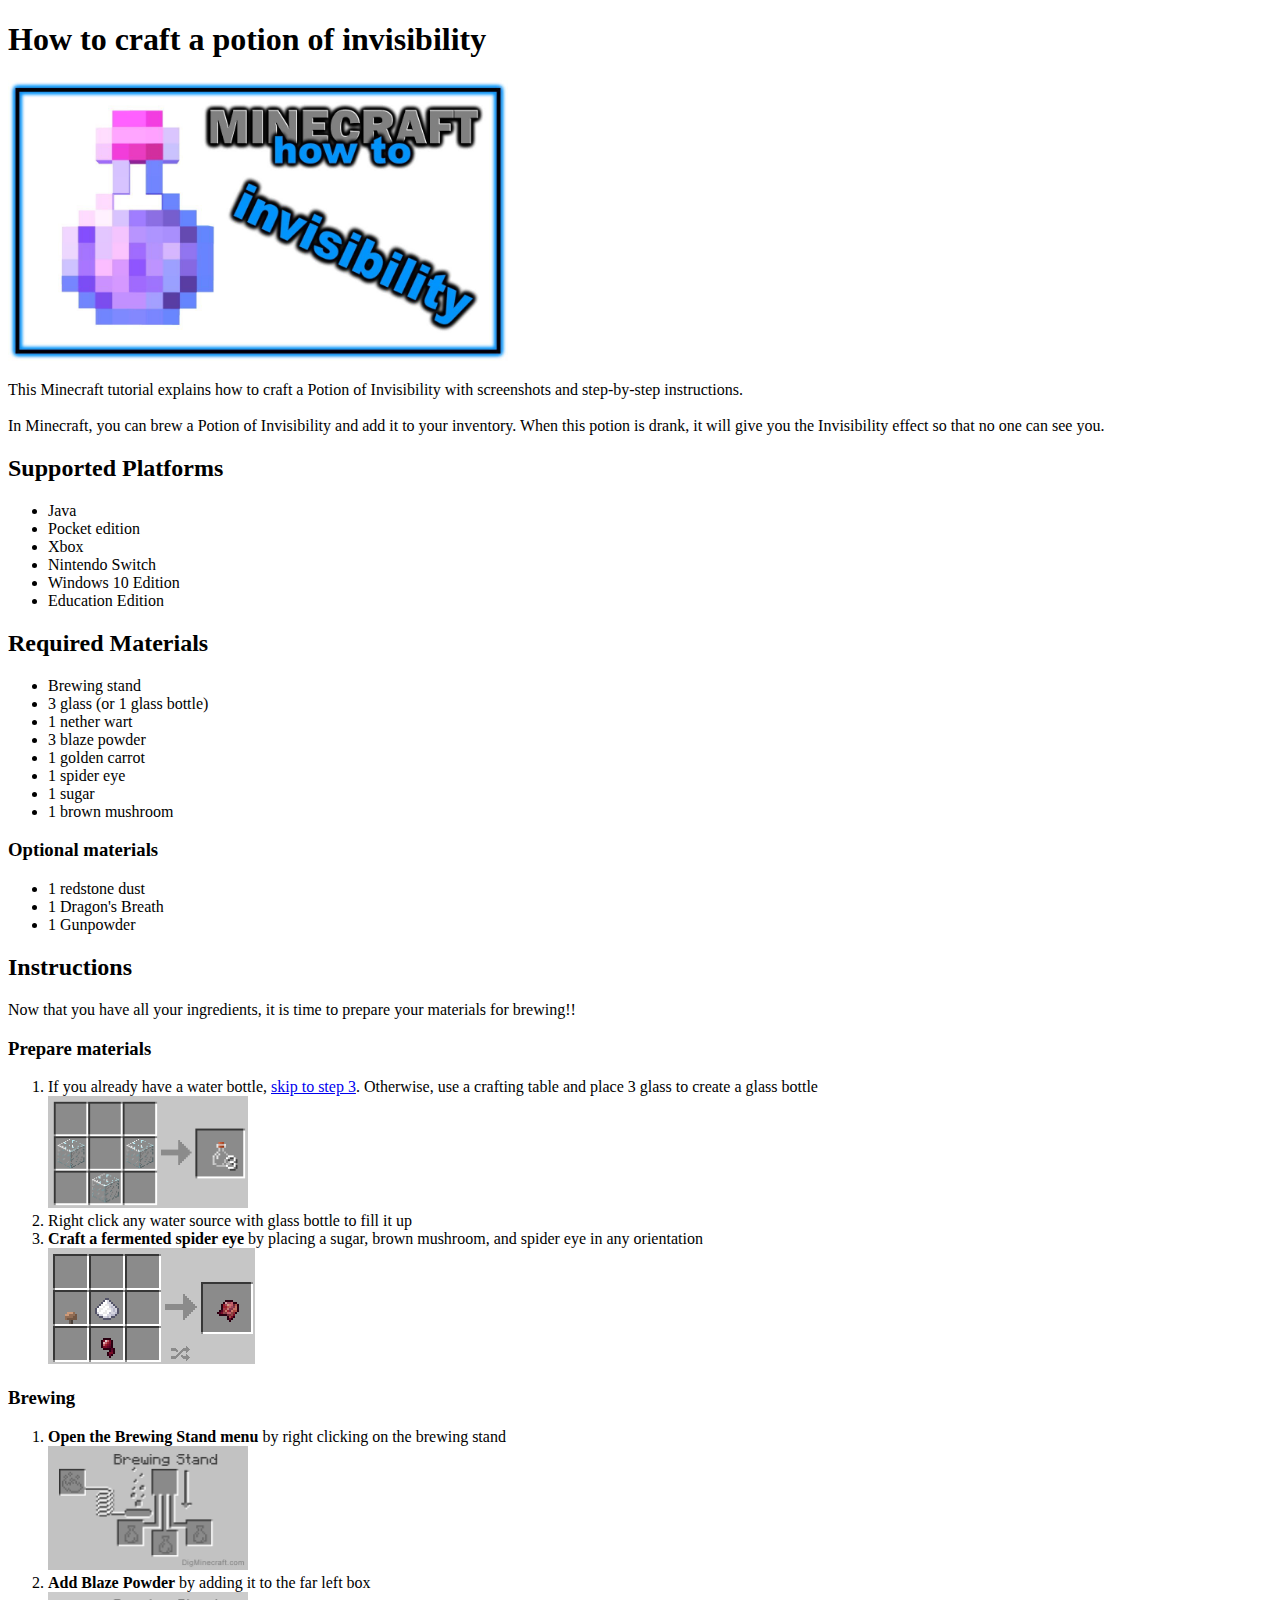
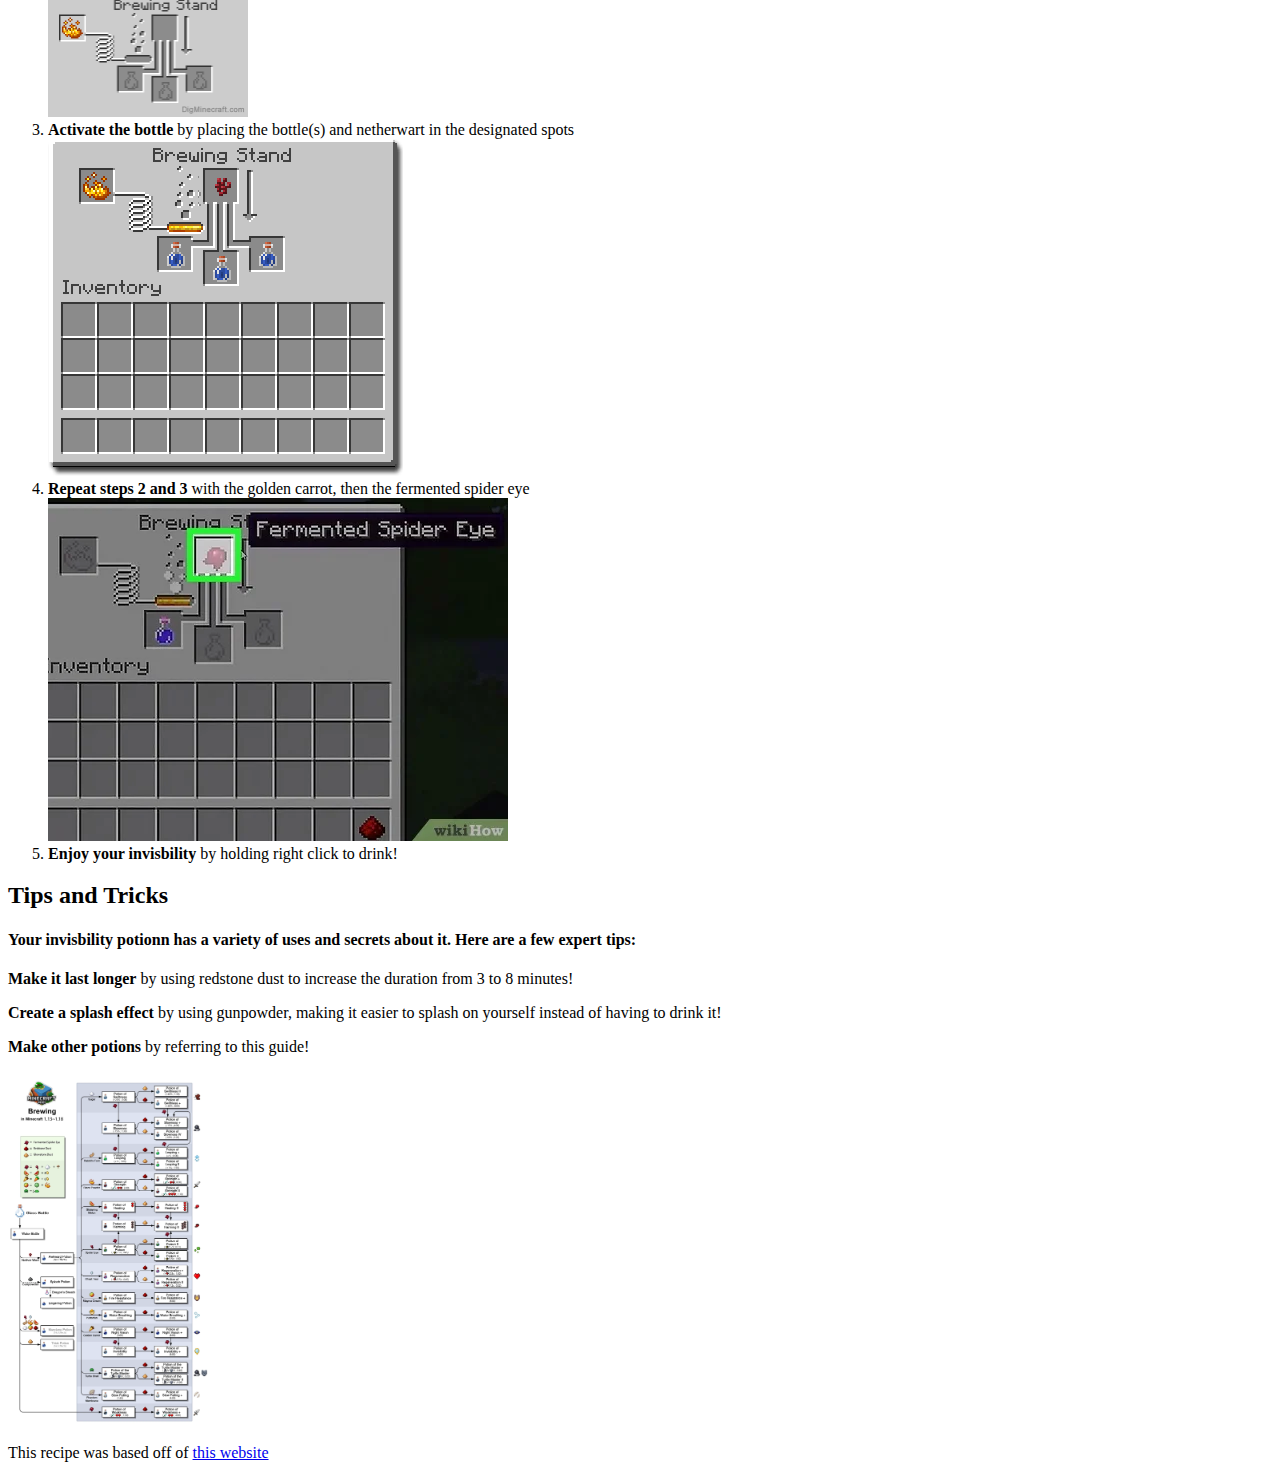
<file: projects/recipe/index.html>
<!DOCTYPE html>
<html lang="en">
<head>
    <meta charset="UTF-8">
    <meta name="viewport" content="width=device-width, initial-scale=1.0">
    <title>Potion of Invisibility</title>
</head>
<body>
    <h1>How to craft a potion of invisibility</h1>
    <img src="images/PotionThumbnail.jpg" width =500>
    <p>This Minecraft tutorial explains how to craft a Potion of Invisibility with screenshots and step-by-step instructions.
        <br><br>
    In Minecraft, you can brew a Potion of Invisibility and add it to your inventory. When this potion is drank, it will give you the Invisibility effect so that no one can see you.</p>
    <h2>Supported Platforms</h2>
    <ul>
        <li>Java</li>
        <li>Pocket edition</li>
        <li>Xbox</li>
        <li>Nintendo Switch</li>
        <li>Windows 10 Edition</li>
        <li>Education Edition</li>
    </ul>
    <h2>Required Materials</h2>
    <ul>
        <li>Brewing stand</li>
        <li>3 glass (or 1 glass bottle)</li>
        <li>1 nether wart</li>
        <li>3 blaze powder</li>
        <li>1 golden carrot</li>
        <li>1 spider eye</li>
        <li>1 sugar</li>
        <li>1 brown mushroom</li>
    </ul>
    <h3>Optional materials</h3>
    <ul>
        <li>1 redstone dust</li>
        <li>1 Dragon's Breath</li>
        <li>1 Gunpowder</li>
    </ul>
    <h2>Instructions</h2>
    <p>Now that you have all your ingredients, it is time to prepare your materials for brewing!!</p>
    <h3>Prepare materials</h3>
    <ol>
        <li>
            If you already have a water bottle, <a href="#step3">skip to step 3</a>. Otherwise, use a crafting table and place 3 glass to create a glass bottle</li>
        <img src="images/GlassBottleRecipe.webp" width = 200>
        <li>Right click any water source with glass bottle to fill it up</li>
        <div id="step3">
          </div>
        <li><b>Craft a fermented spider eye</b> by placing a sugar, brown mushroom, and spider eye in any orientation</li>
        <img src = "images/FermentedSpiderEyeRecipe.webp">
    </ol>
    <h3>Brewing</h3>
    <ol>
        <li><b>Open the Brewing Stand menu</b> by right clicking on the brewing stand</li>
        <img src = "images/brewing_menu.png " width = 200>
        <li><b>Add Blaze Powder</b> by adding it to the far left box</li>
        <img src  = "images/brewing_menu_activated.png" width = 200>
        <li><b>Activate the bottle</b> by placing the bottle(s) and netherwart in the designated spots</li>
        <img src = "images/brewing-03-add-netherwart.png">
        <li><b>Repeat steps 2 and 3</b> with the golden carrot, then the fermented spider eye</li>
        <img src = "images/v4-460px-Make-a-Potion-of-Invisibility-Minecraft-Step-5.jpg.jpeg">
        <li><b>Enjoy your invisbility</b> by holding right click to drink!</li>
    </ol>
    <h2>Tips and Tricks</h2>
    <h4>Your invisbility potionn has a variety of uses and secrets about it. Here are a few expert tips:    </h4>

    <p><b>Make it last longer</b> by using redstone dust to increase the duration from 3 to 8 minutes!</p>
    <p><b>Create a splash effect</b> by using gunpowder, making it easier to splash on yourself instead of having to drink it!</p>

    <p><b>Make other potions</b> by referring to this guide!</p>
    <img src="images/All Recipes.webp"width="200">

    <p>This recipe was based off of  <a href="https://www.digminecraft.com/brewing_recipes/make_potion_invisibility.php" >this website</a></p>
</body>
</html>
</file>
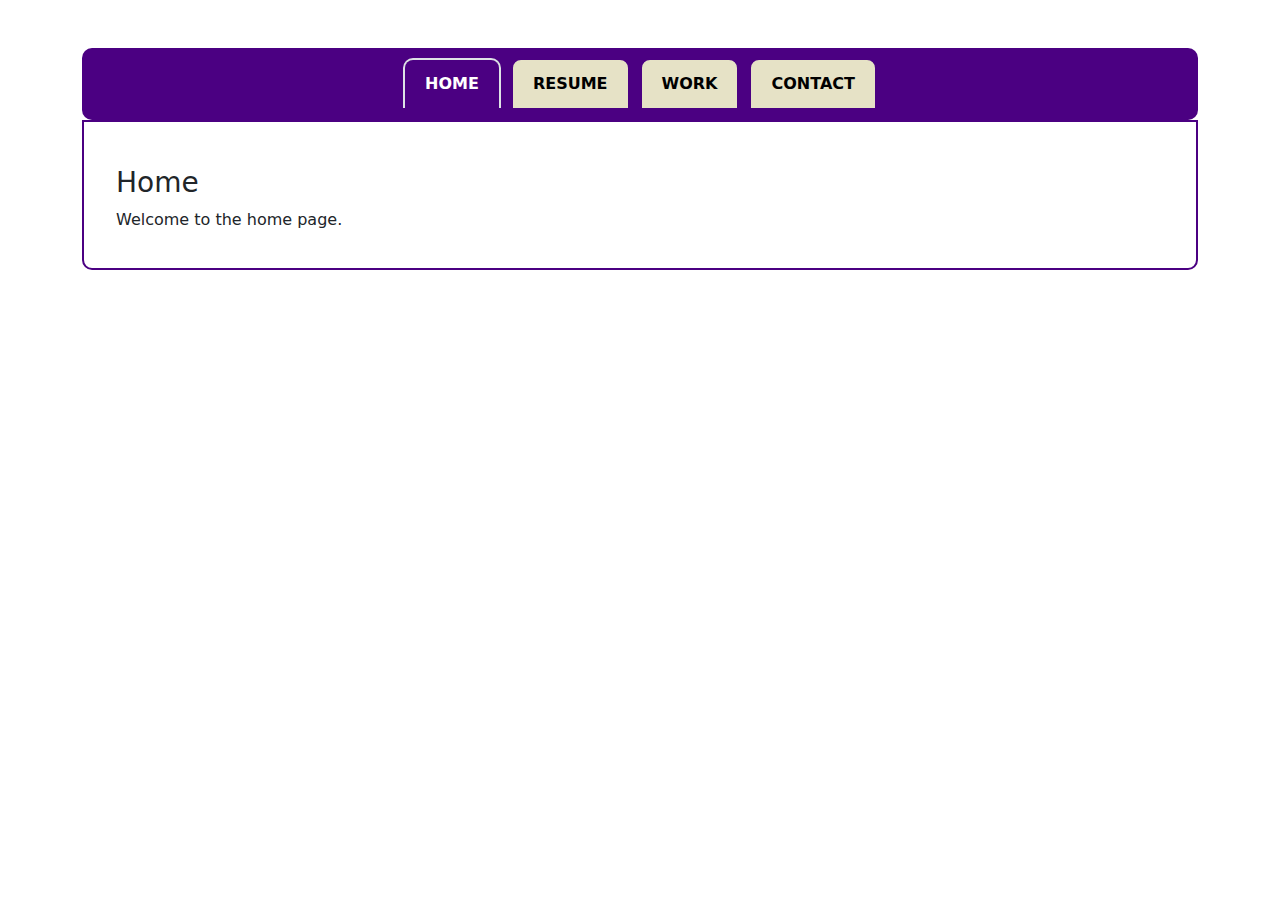
<file: site/css/balls.html>
<!DOCTYPE html>
<html lang="en">

<head>
    <meta charset="UTF-8">
    <meta name="viewport" content="width=device-width, initial-scale=1.0">
    <title>Styled Tabs</title>
    <link href="https://cdn.jsdelivr.net/npm/bootstrap@5.3.3/dist/css/bootstrap.min.css" rel="stylesheet">
    <script src="https://cdn.jsdelivr.net/npm/bootstrap@5.3.3/dist/js/bootstrap.bundle.min.js"></script>
    <style>
        /* Container for the tabs */
        .custom-tabs {
            background-color: #4B0082;
            /* Dark purple bottom bar */
            padding: 10px;
            display: flex;
            justify-content: center;
            align-items: center;
            border-radius: 10px;
        }

        /* Remove Bootstrap default border */
        .nav-tabs {
            border-bottom: none;
        }

        /* Style for the tabs */
        .nav-tabs .nav-link {
            background: #E6E2C6;
            /* Tan tab color */
            color: black;
            border-radius: 10px 10px 0 0;
            border: 2px solid #4B0082;
            margin: 0 5px;
            padding: 12px 20px;
            font-weight: bold;
            text-transform: uppercase;
        }

        /* Active tab styling */
        .nav-tabs .nav-link.active {
            background: #4B0082;
            /* Active tab in purple */
            color: white;
            border-bottom: none;
        }

        /* Content box styling */
        .tab-content {
            border: 2px solid #4B0082;
            background: white;
            padding: 20px;
            border-radius: 0 0 10px 10px;
        }
    </style>
</head>

<body>

    <div class="container mt-5">
        <!-- Tab Navigation -->
        <div class="custom-tabs">
            <ul class="nav nav-tabs">
                <li class="nav-item">
                    <a class="nav-link active" data-bs-toggle="tab" href="#home">Home</a>
                </li>
                <li class="nav-item">
                    <a class="nav-link" data-bs-toggle="tab" href="#resume">Resume</a>
                </li>
                <li class="nav-item">
                    <a class="nav-link" data-bs-toggle="tab" href="#work">Work</a>
                </li>
                <li class="nav-item">
                    <a class="nav-link" data-bs-toggle="tab" href="#contact">Contact</a>
                </li>
            </ul>
        </div>

        <!-- Tab Content -->
        <div class="tab-content">
            <div id="home" class="container tab-pane active"><br>
                <h3>Home</h3>
                <p>Welcome to the home page.</p>
            </div>
            <div id="resume" class="container tab-pane fade"><br>
                <h3>Resume</h3>
                <p>Resume details go here.</p>
            </div>
            <div id="work" class="container tab-pane fade"><br>
                <h3>Work</h3>
                <p>Work portfolio goes here.</p>
            </div>
            <div id="contact" class="container tab-pane fade"><br>
                <h3>Contact</h3>
                <p>Contact information goes here.</p>
            </div>
        </div>
    </div>

</body>

</html>
</file>
<file: site/css/style.css>
@import url('https://fonts.googleapis.com/css2?family=Barlow:ital,wght@0,100;0,200;0,300;0,400;0,500;0,600;0,700;0,800;0,900;1,100;1,200;1,300;1,400;1,500;1,600;1,700;1,800;1,900&family=Cormorant+Garamond:ital,wght@0,300..700;1,300..700&family=Prompt:ital,wght@0,100;0,200;0,300;0,400;0,500;0,600;0,700;0,800;0,900;1,100;1,200;1,300;1,400;1,500;1,600;1,700;1,800;1,900&family=Space+Mono&display=swap');

section,
footer {
    padding: 5em 0;
}

footer {
    background: #f8f9fa;
    color: #1C2827;
    padding: 20px 0;
    text-align: center;
}

.nav-tabs {
    border-bottom: none;
}

header .nav-tabs .nav-link {
    background: #E6E2C6;
    /* Tan tab color */
    color: black;
    border-radius: 10px 10px 0 0;
    border: 1px solid #ffffff;
    padding: 12px 20px;
    font-weight: bold;
    text-transform: uppercase;
}

.custom-tabs {
    background-color: #a9a93ecf;
    padding: 10px;
    display: flex;
    justify-content: center;
    align-items: center;
    border-radius: 10px;
}

.icon-box {
    display: flex;
    align-items: center;
    justify-content: center;
    gap: 10px;
}

.icon {
    width: 40px;
    height: 40px;
    display: flex;
    align-items: center;
    justify-content: center;
    font-size: 20px;
}

.icon img {
    width: 70%;
    height: 70%;
    object-fit: contain;
    /* Ensures logos fit nicely */
}

.icon-box a {

    text-decoration: none;
    /* Removes underline */
    color: black;
    /* Default text color */
    font-weight: bold;
}

.icon-box a:hover {
    color: blue;
    /* Changes text color on hover */
}

body header {
    background-color: #928a6a;
    color: #FBFFFF;
    font-family: serif;
    font-size: 15px;
}

main {
    background-color: #D6B588;
    color: #1C2827;

}

main img {
    border-radius: 30px;
}


.card-img-top {
    height: 200px;
    object-fit: cover;
    width: 100%;
    border-radius: 0px;

}

.nav-link {
    /*overwrites bootstrap styling*/
    color: #FBFFFF;
    text-decoration: none;
    letter-spacing: 1.2px;
    padding: 1em;
    font-weight: 200;
    font-size: .8em;
}

.nav-link:hover {
    /*sets styling when 'hovering' aka state*/
    color: antiquewhite;
}

.section-title {
    border: 2px solid #7ba150;
    padding: 10px;
    text-align: center;
    font-weight: bold;
    text-transform: uppercase;
    margin-bottom: 20px;
}

.resume-section {
    margin-top: 40px;
    margin-bottom: 40px;
}

.resume-section h4 {
    font-weight: bold;
}

.resume-section p {
    font-style: italic;
    margin-bottom: 5px;
}

.resume-section ul {
    list-style-type: none;
    padding: 0;
}

.resume-section ul li {
    margin-bottom: 10px;
}
</file>
<file: projects/business/css/style.css>
@import url('https://fonts.googleapis.com/css2?family=Barlow:ital,wght@0,100;0,200;0,300;0,400;0,500;0,600;0,700;0,800;0,900;1,100;1,200;1,300;1,400;1,500;1,600;1,700;1,800;1,900&family=Space+Mono&display=swap');
@import url('https://fonts.googleapis.com/css2?family=Barlow:ital,wght@0,100;0,200;0,300;0,400;0,500;0,600;0,700;0,800;0,900;1,100;1,200;1,300;1,400;1,500;1,600;1,700;1,800;1,900&family=Prompt:ital,wght@0,100;0,200;0,300;0,400;0,500;0,600;0,700;0,800;0,900;1,100;1,200;1,300;1,400;1,500;1,600;1,700;1,800;1,900&family=Space+Mono&display=swap');

body {
    background-color: #192E34;
    color: #FBFFFF;
    font-family: "Barlow", sans-serif;
    font-size: 15px;
}

main {
    background-color: #FBFFFF;
    color: #1C2827;
}


header,
section,
footer {
    padding: 5em 0;
}

.cool-pitt {
    width: 100vw;
    height: 100vh; /* Full screen height */
    overflow: hidden;
}

.cool-pitt img {
    width: 100%;
    height: 100%;
    object-fit: cover; /* Ensures it covers the whole div */
}


header img {
    margin: 0 auto;
    /*force aligns img at center*/
    display: block;
    /*force aligns img at center*/
    width: 25%;
}

.nav-link {
    /*overwrites bootstrap styling*/
    color: #FBFFFF;
    text-decoration: none;
    letter-spacing: 1.2px;
    padding: 1em;
    font-weight: 200;
    font-size: .8em;
}

.nav-link:hover {
    /*sets styling when 'hovering' aka state*/
    color: antiquewhite;
}

h2 {
    font-family: "Prompt", serif;
    font-size: 1.25em;
}

a {
    text-transform: uppercase;
    color: #1C2827;
    text-decoration: none;
    font-size: .8em;
    font-weight: 700;
}


@media (max-width: 820px) {
    header img {
        width: 35%;
    }

    .new-arrivals {
        text-align: center;
        padding: 0 0 3em 0;
    }
}

@media (max-width:556px) {
    header img {
        width: 50%;
    }

    header,
    section {
        padding: 1em 0;
    }

    .hero-section img {
        padding: 3em 0 0 0;
    }

    main {
        text-align: center;
    }
}
</file>
<file: projects/final/css/style.css>
@import url('https://fonts.googleapis.com/css2?family=Barlow:ital,wght@0,100;0,200;0,300;0,400;0,500;0,600;0,700;0,800;0,900;1,100;1,200;1,300;1,400;1,500;1,600;1,700;1,800;1,900&family=Cormorant+Garamond:ital,wght@0,300..700;1,300..700&family=Prompt:ital,wght@0,100;0,200;0,300;0,400;0,500;0,600;0,700;0,800;0,900;1,100;1,200;1,300;1,400;1,500;1,600;1,700;1,800;1,900&family=Space+Mono&display=swap');

@import url('https://fonts.googleapis.com/css2?family=Barlow:ital,wght@0,100;0,200;0,300;0,400;0,500;0,600;0,700;0,800;0,900;1,100;1,200;1,300;1,400;1,500;1,600;1,700;1,800;1,900&family=Cormorant+Garamond:ital,wght@0,300..700;1,300..700&family=Open+Sans:ital,wght@0,300..800;1,300..800&family=Prompt:ital,wght@0,100;0,200;0,300;0,400;0,500;0,600;0,700;0,800;0,900;1,100;1,200;1,300;1,400;1,500;1,600;1,700;1,800;1,900&family=Space+Mono&display=swap');
@import url('https://fonts.googleapis.com/css2?family=Abel&family=Italiana&family=Rubik:ital,wght@0,300..900;1,300..900&display=swap');
@import url('https://fonts.googleapis.com/css2?family=Abel&family=Italiana&family=Open+Sans:ital,wght@0,300..800;1,300..800&family=Rubik:ital,wght@0,300..900;1,300..900&display=swap');

html {
    scroll-behavior: smooth;
}

section,
footer {
    padding: 5em 0;
}

footer {
    background: #f8f9fa;
    color: #1C2827;
    padding: 20px 0;
    text-align: center;
}

.centered-text {
    position: absolute;
    top: 50%;
    left: 50%;
    transform: translate(-50%, -50%);
}

header {
    position: relative;
    text-align: center;
}

h1 {
    font-family: "Abel", sans-serif;
    font-size: 6em;
    margin: 0.5em 0;
    color: #290283;
    font-weight: 800;
}

h2,
h3 {
    font-family: 'Abel', sans-serif;
    font-size: 1em;
    margin: 0.5em 0;
    text-align: center;
    font-weight: bold;
    color: #161a03;

}

.icon-box {
    display: flex;
    align-items: center;
    justify-content: center;
    gap: 10px;
}

.icon {
    width: 40px;
    height: 40px;
    display: flex;
    align-items: center;
    justify-content: center;
    font-size: 20px;
}

.icon img {
    width: 70%;
    height: 70%;
    object-fit: contain;
    /* Ensures logos fit nicely */
}

.icon-box a {

    text-decoration: none;
    color: black;
    font-weight: bold;
}

.icon-box a:hover {
    color: blue;
    /* Changes text color on hover */
}

body header {
    background-color: #928a6a;
    color: #FBFFFF;
    font-family: "Open Sans", sans-serif;
    font-size: 15px;
}

main {
    background-color: #D6B588;
    color: #1C2827;
    font-family: "Open Sans", sans-serif;
    padding-top: 30px;


}

main img {
    border-radius: 30px;
}


.card-img-top {
    height: 200px;
    object-fit: cover;
    width: 100%;
    border-radius: 0px;

}

.nav-link {
    color: #FBFFFF;
    text-decoration: none;
    letter-spacing: 1.2px;
    padding: 1em;
    font-weight: 200;
    font-size: .8em;
}

.nav-link:hover {
    color: antiquewhite;
}

.section-title {
    border: 2px solid #7ba150;
    padding: 10px;
    text-align: center;
    font-weight: bold;
    text-transform: uppercase;
    margin-bottom: 20px;
}

.resume-section {
    margin-top: 40px;
    margin-bottom: 40px;
}

.resume-section h4 {
    font-weight: bold;
}

.resume-section p {
    font-style: italic;
    margin-bottom: 5px;
}

.resume-section ul {
    list-style-type: none;
    padding: 0;
}

.resume-section ul li {
    margin-bottom: 10px;
}

.clip-title {
    color: #e3ff57;
    margin-top: 40px;
}

.clip-description {
    margin-top: 10px;
    font-size: 14px;
    color: #444;
}


.clip-container {
    text-align: center;
    padding: 20px;
}

.clip-container img {
    width: 100%;
    height: 350px;
    border-radius: 8px;
}

.contact-container {
    background: white;
    padding: 40px;
    border-radius: 10px;
    box-shadow: 0 4px 8px rgba(0, 0, 0, 0.1);
    text-align: center;
    width: 100%;
    max-width: 500px;
    margin: auto;
    margin-bottom: 40px;
}

.form-control {
    margin-bottom: 15px;
}
</file>
